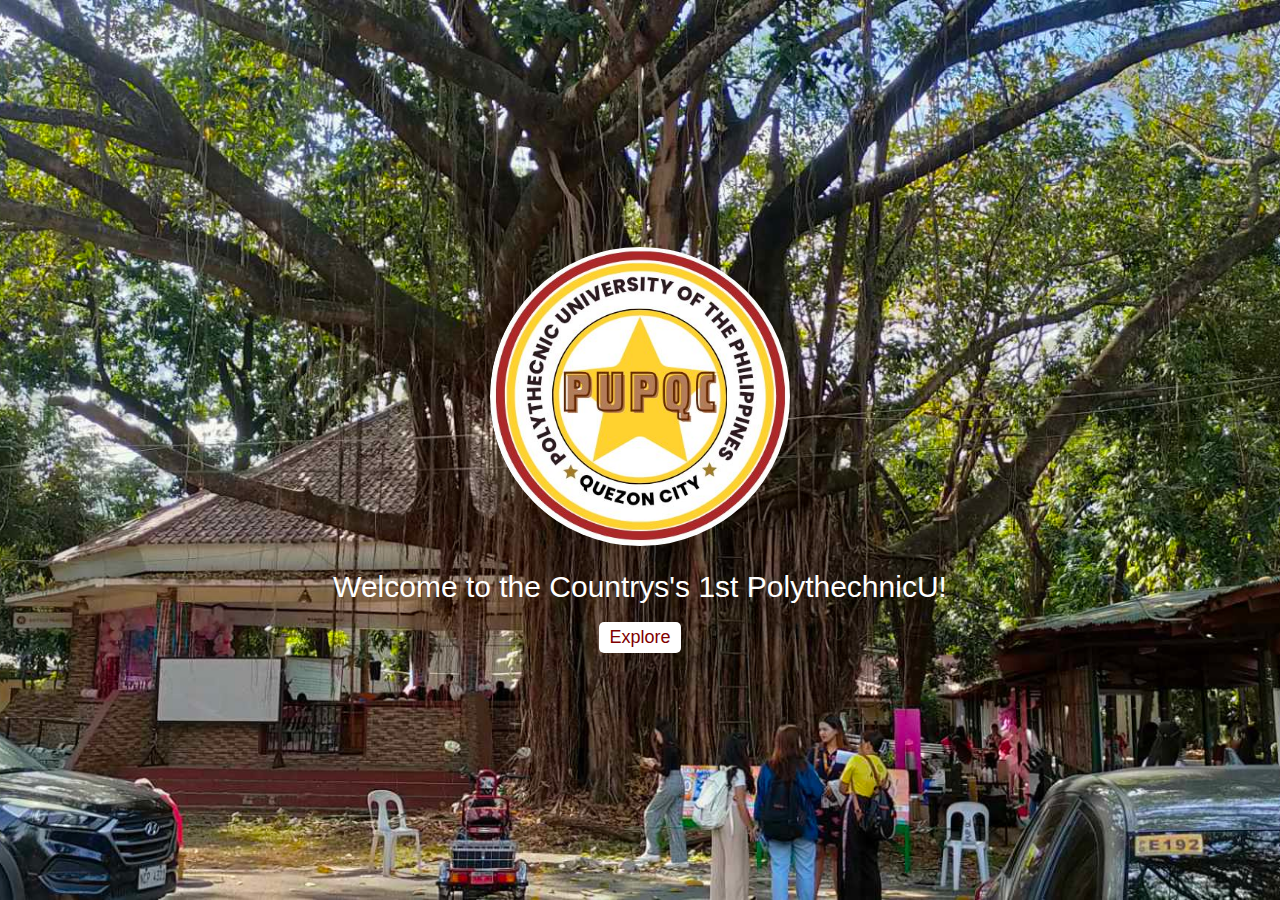
<file: index.html>
<!DOCTYPE html>
<html lang="en">
<head>
  <meta charset="UTF-8">
  <meta name="viewport" content="width=device-width, initial-scale=1.0">
  <title>Sintang Paaralan ng Kyusi</title>
  <style>
    body {
      margin: 0;
      padding: 0;
      font-family: 'POPPINS';
      background: url(chapel.jpg) no-repeat center center fixed;
      background-size: cover;
      height: 100vh;
      display: flex;
      flex-direction: column;
      align-items: center;
      justify-content: center;
      font-weight: 100;
    }

    .logo {
      max-width: 300px; /* Adjust the max-width as needed */
      margin-bottom: 20px;
    }

    .logo img {
      width: 100%;
      height: auto;
      border-radius: 50%;
    }

    .button {
      display: inline-block;
      padding: 5px 10px;
      font-size: 18px;
      text-align: center;
      text-decoration: none;
      background-color: white;
      color: maroon;
      border-radius: 5px;
      transition: background-color 0.3s;
    }
     
    .button { animation: pulse 3s infinite; }
@keyframes pulse {
    0%, 100% { transform: scale(1); }
    50% { transform: scale(1.2); }
}
    .button:hover {
      color: white;
      background-color: maroon;
    }

    .description {
      text-align: center;
      justify-content: center;
      color: white;
      padding: auto;
      font-size: 30px;
      max-width: 100%px;
      margin: 0 auto;
      border-radius: 8px;
    }

  body {
    font-family: 'Arial', sans-serif;
  }

  #sidebar {
    height: 100%;
    width: 250px;
    position: fixed;
    background-color: #333;
    padding-top: 50px;
    transition: 0.5s;
    overflow-x: hidden;
  }

  #sidebar a {
    padding: 10px;
    text-decoration: none;
    font-size: 18px;
    color: white;
    display: block;
  }
</style>
</head>

  <body>
  <div class="logo">
    <img src="pupqc.jpg" alt="Your Logo">
  </div>
  <p class="description"> Welcome to the Countrys's 1st PolythechnicU! </p>
  <br>
  <a href="home.html" class="button">Explore</a>

</body>
</html>
</file>
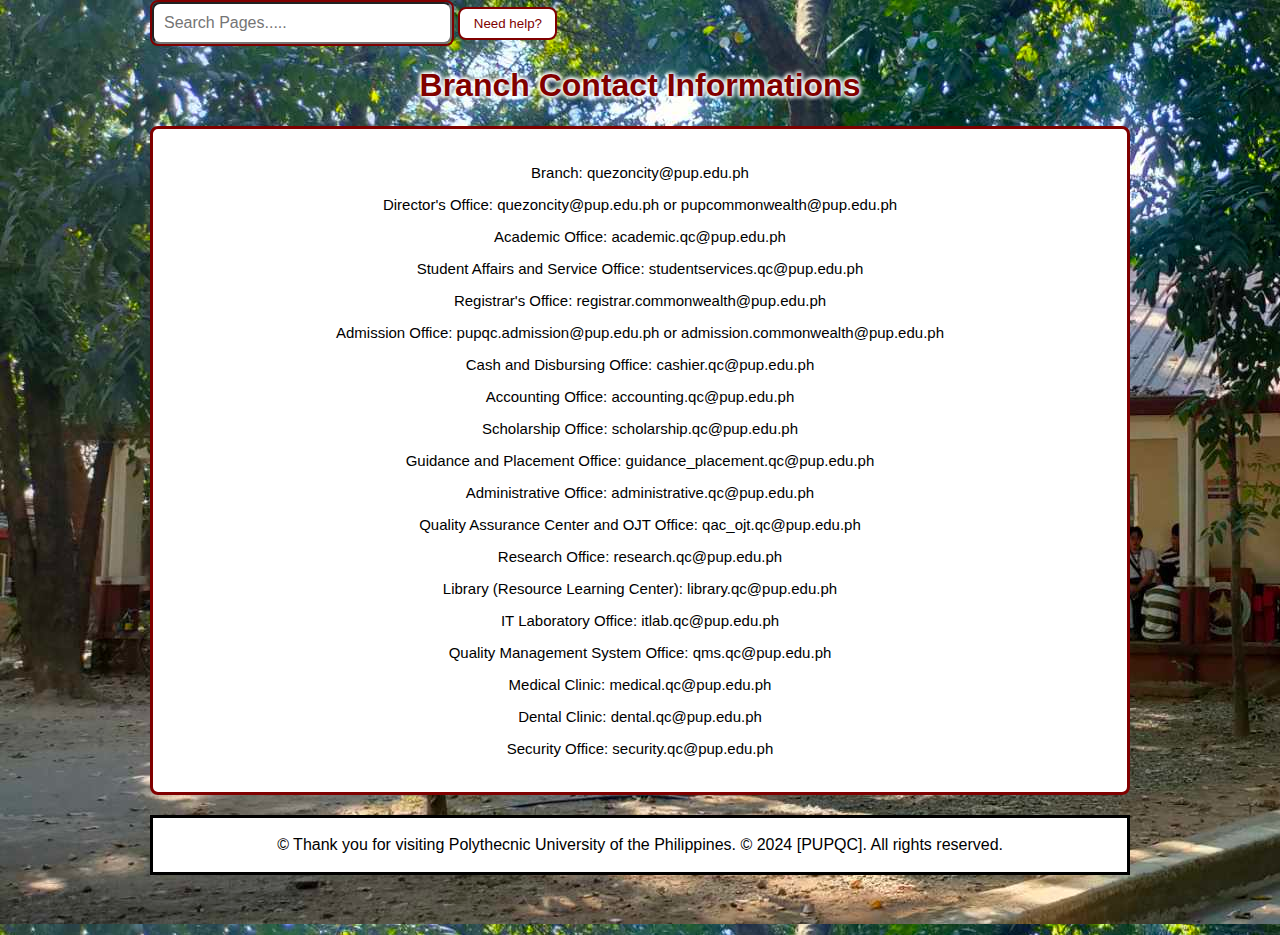
<file: branch.html>
<!DOCTYPE html>
<html lang="en">
<head>
    <meta charset="UTF-8">
    <meta name="viewport" content="width=device-width, initial-scale=1.0">
    <title>Branch Contacts</title>
    <style>
        body {
            font-family: Arial, sans-serif;
            margin: 0;
            background: url(bg2.jpg);
            background: cover;
            padding: 0px 150px 60px 150px;
        }

        header {
            margin: 0%;
            color: maroon;
            padding: 0px;
            text-align: center;
            text-shadow: 0 0 5px white,
            0 0 5px white,
            0 0 5px white,
            0 0 5px white;
        }

        .autocomplete {
  position: relative;
  display: inline-block;
  width: 300px;
  border: 2px solid maroon;
  border-radius: 8px;
  
}

.autocomplete input[type="text"] {
  width: calc(105.5% - 40px); 
  padding: 10px;
  border-radius: 8px;
  font-size: 16px;
  
}

.autocomplete i {
  position: absolute;
  top: 50%;
  transform: translateY(-50%);
  color: #aaa;
}

#autocompleteResults {
  color: maroon;
  position: absolute;
  top: 100%;
  left: 0;
  width: 100%;
  background-color: white;
  border-top: none;
  box-shadow: 0 4px 8px rgba(0, 0, 0, 0.1);
  z-index: 1;
}

.autocomplete-results div {
  padding: 10px;
  cursor: pointer;
  transition: background-color 0.3s ease;
  font-weight: 10px;
}

.autocomplete-results div:hover {
  color: white;
  background-color: maroon;
}

.autocomplete-results div:first-child {
  border-top: none;
}

        .description {
            text-align: center;
            font-size: 15px;
            border-radius: 8px;
            border: 3px solid maroon;
            padding: 20px 10px;
            background: white;
            max-width: 100%;
            margin: 20px auto;
        }

        h2 {
            color: maroon;
        }

        h3 {
            color:#909090;
        }

        button {
            background-color: white;
            color: maroon;
            padding: 0.5em 1em;
            border: none;
            border-radius: 8px;
            cursor: pointer;
            border: 2px solid maroon;
        }

        button:hover {
            background-color: maroon;
            color: white;
            border: 2px solid white;
        }

        footer {
        background-color: white;
        color: black;
        padding: 2px;
        text-align: center;
        position: static;
        bottom: 0;
        width: 99%;
        border: 3px solid black;
}
    </style>
</head>

<div class="autocomplete">
    <input type="text" id="searchInput" placeholder="Search Pages.....">
    <div id="autocompleteResults" class="autocomplete-results"></div>
  </div>      

<script>
const searchInput = document.getElementById('searchInput');
const autocompleteResults = document.getElementById('autocompleteResults');

const fixedResults = ['Home', 'Student Organizations', 'Goals', 'Facilities', 'Contacts', 'Help and Support', ]; // Fixed results

// Define mapping of results to corresponding pages
const pages = {
'Home': 'home.html',
'Student Organizations': 'students.html',
'Goals': 'goal.html',
'Facilities': 'facility.html',
'Contacts': 'contact.html',
'Help and Support': 'help.html'
};

searchInput.addEventListener('input', function() {
const searchQuery = this.value;
let results = [];

if (searchQuery) {
// Filter fixed results based on search query
results = fixedResults.filter(item =>
item.toLowerCase().includes(searchQuery.toLowerCase())
);

// If there are no fixed results matching the search query, clear the autocomplete results
if (results.length === 0) {
autocompleteResults.innerHTML = '<div>No results found! Try another word!</div>';
return;
}
} else {
results = fixedResults; // Display fixed results when no query
}

displayResults(results);
});

function displayResults(results) {
if (results.length > 0) {
const html = results.map(result => `<div>${result}</div>`).join('');
autocompleteResults.innerHTML = html;
} else {
autocompleteResults.innerHTML = '<div>No results found</div>';
}
}

autocompleteResults.addEventListener('click', function(event) {
if (event.target.tagName === 'DIV') {
const selectedResult = event.target.textContent;
searchInput.value = selectedResult;

// Check if the selected result has a corresponding page
if (pages[selectedResult]) {
// Redirect to the corresponding page
window.location.href = pages[selectedResult];
} else {
console.log("No page found for the selected result.");
}
}
});

</script>

<a href="help.html">
    <button type="button">Need help?</button>
  </a>
<body>

    <header>
        <h1>Branch Contact Informations</h1>
    </header>

    <main>

        <div class="description">
            <p>Branch: quezoncity@pup.edu.ph</p>
            <p>Director's Office: quezoncity@pup.edu.ph or pupcommonwealth@pup.edu.ph</p>
            <p>Academic Office: academic.qc@pup.edu.ph</p>
            <p>Student Affairs and Service Office: studentservices.qc@pup.edu.ph</p>
            <p>Registrar's Office: registrar.commonwealth@pup.edu.ph</p>
            <p>Admission Office: pupqc.admission@pup.edu.ph or admission.commonwealth@pup.edu.ph</p>
            <p>Cash and Disbursing Office: cashier.qc@pup.edu.ph</p>
            <p>Accounting Office: accounting.qc@pup.edu.ph</p>
            <p>Scholarship Office: scholarship.qc@pup.edu.ph</p>
            <p>Guidance and Placement Office: guidance_placement.qc@pup.edu.ph</p>
            <p>Administrative Office: administrative.qc@pup.edu.ph</p>
            <p>Quality Assurance Center and OJT Office: qac_ojt.qc@pup.edu.ph</p>
            <p>Research Office: research.qc@pup.edu.ph</p>
            <p>Library (Resource Learning Center): library.qc@pup.edu.ph</p>
            <p>IT Laboratory Office: itlab.qc@pup.edu.ph</p>
            <p>Quality Management System Office: qms.qc@pup.edu.ph</p>
            <p>Medical Clinic: medical.qc@pup.edu.ph</p>
            <p>Dental Clinic: dental.qc@pup.edu.ph</p>
            <p>Security Office: security.qc@pup.edu.ph</p>
        </div>
    </main>

    <footer>
        <p>&copy; Thank you for visiting Polythecnic University of the Philippines. &copy; 2024 [PUPQC]. All rights reserved.</p></center>
    </footer>

</body>
</html>
</file>
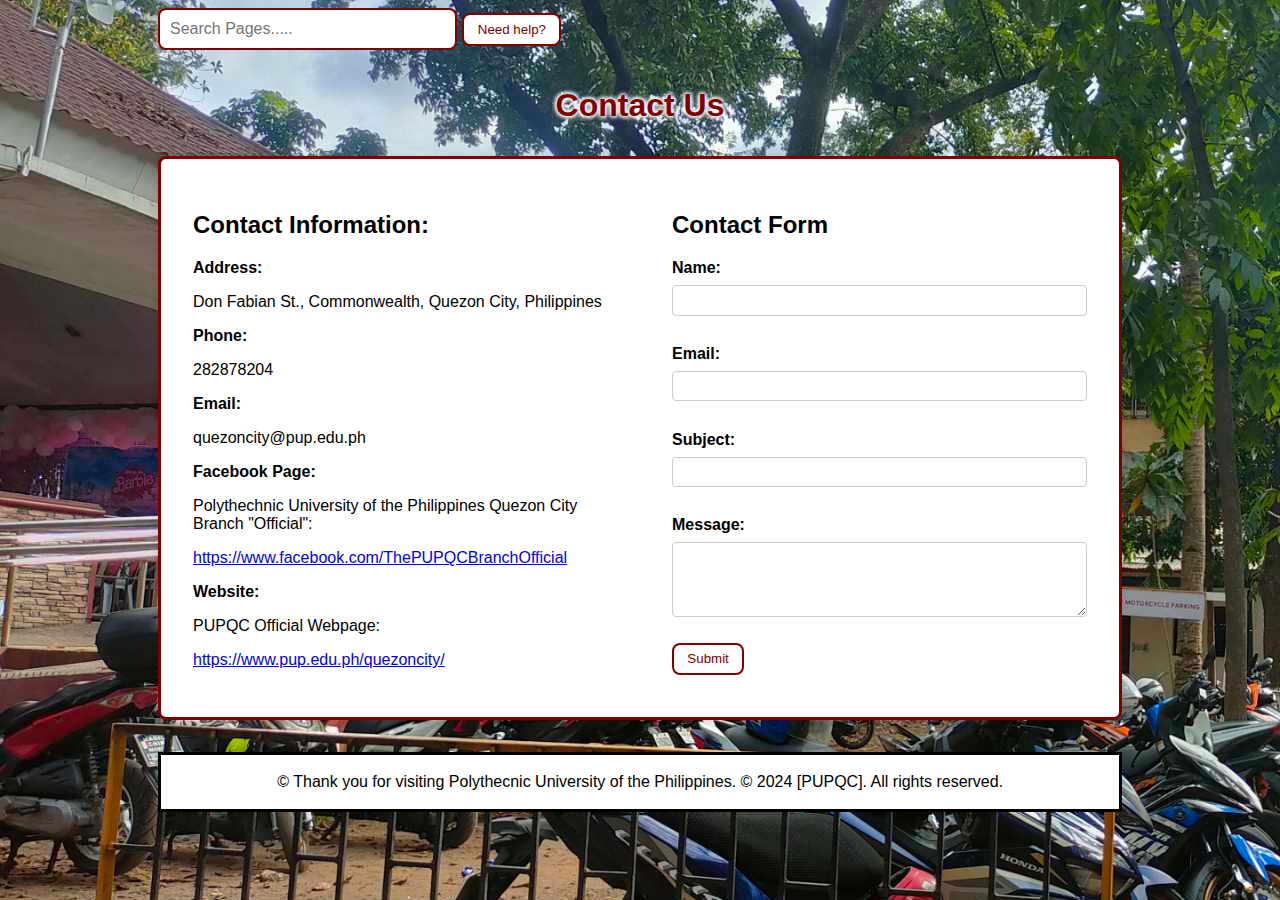
<file: contact.html>
<!DOCTYPE html>
<html lang="en">
<head>
    <meta charset="UTF-8">
    <meta name="viewport" content="width=device-width, initial-scale=1.0">
    <style>
        body {
            font-family: Arial, sans-serif;
            background: url(bg3.jpg);
            background: cover;
            padding: 0px 150px 60px 150px;
        }

        header {
            margin: 0%;
            color: maroon;
            padding: 0px;
            text-align: center;
            text-shadow: 0 0 5px white,
            0 0 5px white,
            0 0 5px white,
            0 0 5px white;
        }

        .autocomplete {
  position: relative;
  display: inline-block;
  width: 300px;
  border-radius: 8px;
  
}

.autocomplete input[type="text"] {
  width: calc(113% - 40px); 
  padding: 10px;
  border-radius: 8px;
  font-size: 16px;
  border: 2px solid maroon;
}

.autocomplete i {
  position: absolute;
  top: 50;
  transform: translateY(-5%);
  color: #aaa;
}

#autocompleteResults {
  color: maroon;
  position: absolute;
  top: 100%;
  left: 0;
  width: 100%;
  background-color: white;
  border-top: none;
  box-shadow: 0 4px 8px rgba(0, 0, 0, 0.1);
  z-index: 1;
}

.autocomplete-results div {
  padding: 10px;
  cursor: pointer;
  transition: background-color 0.3s ease;
  font-weight: 10px;
}

.autocomplete-results div:hover {
  color: white;
  background-color: maroon;
}

.autocomplete-results div:first-child {
  border-top: none;
}

        .helpbutton {
            background-color: #333;
            color: #fff;
            padding: 10px;
            cursor: pointer;
        }

        section {
            display: flex;
            justify-content: space-between;
            max-width: 1200px;
            margin: 2em auto;
            background-color: #fff;
            box-shadow: 0 0 10px rgba(0, 0, 0, 0.1);
            border-radius: 8px;
            overflow: hidden;
            border: 3px solid maroon;;
        }

        .contact-info,
        .contact-form {
            flex: 1;
            padding: 2em;
        }

        h2 {
            color: black;
        }

        .info-item {
            margin-bottom: 1em;
        }

        label {
            display: block;
            margin: 1em 0 0.5em;
            font-weight: bold;
        }

        input, textarea {
            width: 100%;
            padding: 0.5em;
            margin-bottom: 1em;
            box-sizing: border-box;
            border: 1px solid #ccc;
            border-radius: 4px;
        }

        .error-message {
            color: red;
            margin-top: 0.5em;
        }

        button {
            background-color: white;
            color: maroon;
            padding: 0.5em 1em;
            border: none;
            border-radius: 8px;
            cursor: pointer;
            border: 2px solid maroon;
        }

        button:hover {
            background-color: maroon;
            color: white;
            border: 2px solid white;
        }
        

        footer {
        background-color: white;
        color: black;
        padding: 2px;
        text-align: center;
        position: static;
        bottom: 0;
        width: 99%;
        border: 3px solid black;
    }
    </style>
    <title>Contacts</title>

    <div class="autocomplete">
        <input type="text" id="searchInput" placeholder="Search Pages.....">
        <div id="autocompleteResults" class="autocomplete-results"></div>
      </div>      

<script>
const searchInput = document.getElementById('searchInput');
const autocompleteResults = document.getElementById('autocompleteResults');

const fixedResults = ['Home', 'Student Organizations', 'Goals', 'Facilities', 'Contacts', 'Help and Support', ]; // Fixed results

// Define mapping of results to corresponding pages
const pages = {
'Home': 'home.html',
'Student Organizations': 'students.html',
'Goals': 'goal.html',
'Facilities': 'facility.html',
'Contacts': 'contact.html',
'Help and Support': 'help.html'
};

searchInput.addEventListener('input', function() {
const searchQuery = this.value;
let results = [];

if (searchQuery) {
  // Filter fixed results based on search query
  results = fixedResults.filter(item =>
    item.toLowerCase().includes(searchQuery.toLowerCase())
  );

  // If there are no fixed results matching the search query, clear the autocomplete results
  if (results.length === 0) {
    autocompleteResults.innerHTML = '<div>No results found! Try another word!</div>';
    return;
  }
} else {
  results = fixedResults; // Display fixed results when no query
}

displayResults(results);
});

function displayResults(results) {
if (results.length > 0) {
  const html = results.map(result => `<div>${result}</div>`).join('');
  autocompleteResults.innerHTML = html;
} else {
  autocompleteResults.innerHTML = '<div>No results found</div>';
}
}

autocompleteResults.addEventListener('click', function(event) {
if (event.target.tagName === 'DIV') {
  const selectedResult = event.target.textContent;
  searchInput.value = selectedResult;
  
  // Check if the selected result has a corresponding page
  if (pages[selectedResult]) {
    // Redirect to the corresponding page
    window.location.href = pages[selectedResult];
  } else {
    console.log("No page found for the selected result.");
  }
}
});

</script>

    <a href="help.html">
        <button type="helpbutton">Need help?</button>
      </a>
</head>
<body>
    <header>
        <h1>Contact Us</h1>
    </header>

    <section>
        <div class="contact-info">
            <h2>Contact Information:</h2>
            <div class="info-item">
                <strong>Address:</strong>
                <p>Don Fabian St., Commonwealth, Quezon City, Philippines</p>
            </div>
            <div class="info-item">
                <strong>Phone:</strong>
                <p>282878204</p>
            </div>
            <div class="info-item">
                <strong>Email:</strong>
                <p>quezoncity@pup.edu.ph</p>
            </div>
            <div class="info-item">
                <strong>Facebook Page:</strong>
                <p>Polythechnic University of the Philippines Quezon City Branch "Official":</p><a href="https://web.facebook.com/ThePUPQCCampusOfficial">https://www.facebook.com/ThePUPQCBranchOfficial</a>
            </div>
            <div class="info-item">
                <strong>Website:</strong>
                <p>PUPQC Official Webpage:</p><a href="https://www.pup.edu.ph/quezoncity/">https://www.pup.edu.ph/quezoncity/</a>
            </div>
        </div>

        <div class="contact-form">
            <h2>Contact Form</h2>
            <form id="contactForm" onsubmit="event.preventDefault(); submitForm()">
                <label for="name">Name:</label>
                <input type="text" id="name" name="name" required>

                <label for="email">Email:</label>
                <input type="email" id="email" name="email" required>

                <label for="subject">Subject:</label>
                <input type="text" id="subject" name="subject" required>

                <label for="message">Message:</label>
                <textarea id="message" name="message" rows="4" required></textarea>
                <div id="errorMessage" class="error-message"></div>

                <button type="submit">Submit</button>
            </form>
    </section>

    <footer>
        <p>&copy; Thank you for visiting Polythecnic University of the Philippines. &copy; 2024 [PUPQC]. All rights reserved.</p>
    </footer>

    <script>
        function submitForm() {
            // Advanced form validation
            var name = document.getElementById('name').value;
            var email = document.getElementById('email').value;
            var message = document.getElementById('message').value;

            var errorMessage = document.getElementById('errorMessage');
            errorMessage.textContent = '';

            if (name.trim() === '' || email.trim() === '' || message.trim() === '') {
                errorMessage.textContent = 'All fields are required';
                return;
            }

            if (!isValidEmail(email)) {
                errorMessage.textContent = 'Invalid email address';
                return;
            }

            // Simulate AJAX form submission
            sendFormData();
        }

        function isValidEmail(email) {
            // Add a more robust email validation logic if needed
            var emailRegex = /\S+@\S+\.\S+/;
            return emailRegex.test(email);
        }

        function sendFormData() {
            // Simulate AJAX request
            setTimeout(function () {
                alert('Form submitted successfully!');
            }, 500);
        }
    </script>
</html>
</file>
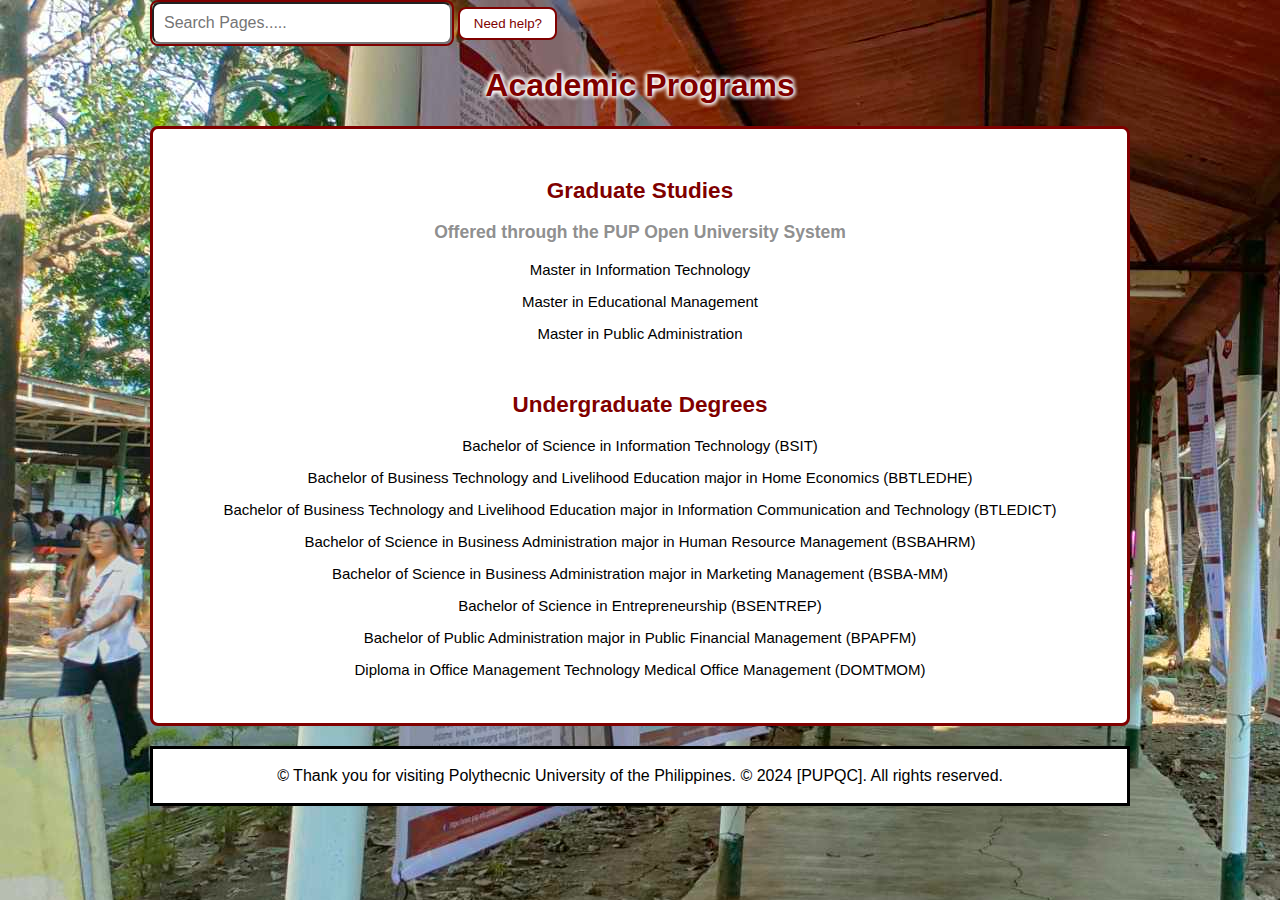
<file: course.html>
<!DOCTYPE html>
<html lang="en">
<head>
    <meta charset="UTF-8">
    <meta name="viewport" content="width=device-width, initial-scale=1.0">
    <title>Academic Programs Offered</title>
    <style>
        body {
            font-family: Arial, sans-serif;
            margin: 0;
            background: url(bg1.jpg);
            background: cover;
            padding: 0px 150px 60px 150px;
        }

        header {
            margin: 0%;
            color: maroon;
            padding: 0px;
            text-align: center;
            text-shadow: 0 0 5px white,
            0 0 5px white,
            0 0 5px white,
            0 0 5px white;
        }

        .autocomplete {
  position: relative;
  display: inline-block;
  width: 300px;
  border: 2px solid maroon;
  border-radius: 8px;
  
}

.autocomplete input[type="text"] {
  width: calc(105.5% - 40px); 
  padding: 10px;
  border-radius: 8px;
  font-size: 16px;
  
}

.autocomplete i {
  position: absolute;
  top: 50%;
  transform: translateY(-50%);
  color: #aaa;
}

#autocompleteResults {
  color: maroon;
  position: absolute;
  top: 100%;
  left: 0;
  width: 100%;
  background-color: white;
  border-top: none;
  box-shadow: 0 4px 8px rgba(0, 0, 0, 0.1);
  z-index: 1;
}

.autocomplete-results div {
  padding: 10px;
  cursor: pointer;
  transition: background-color 0.3s ease;
  font-weight: 10px;
}

.autocomplete-results div:hover {
  color: white;
  background-color: maroon;
}

.autocomplete-results div:first-child {
  border-top: none;
}

        .description {
            text-align: center;
            font-size: 15px;
            border-radius: 8px;
            border: 3px solid maroon;
            padding: 30px 0px;
            background: white;
            max-width: 100%;
            margin: 20px auto;
        }

        h2 {
            color: maroon;
        }

        h3 {
            color:#909090;
        }

        button {
            background-color: white;
            color: maroon;
            padding: 0.5em 1em;
            border: none;
            border-radius: 8px;
            cursor: pointer;
            border: 2px solid maroon;
        }

        button:hover {
            background-color: maroon;
            color: white;
            border: 2px solid white;
        }

        footer {
        background-color: white;
        color: black;
        padding: 2px;
        text-align: center;
        position: static;
        bottom: 0;
        width: 99%;
        border: 3px solid black;
}
    </style>
</head>

<div class="autocomplete">
    <input type="text" id="searchInput" placeholder="Search Pages.....">
    <div id="autocompleteResults" class="autocomplete-results"></div>
  </div>      

<script>
const searchInput = document.getElementById('searchInput');
const autocompleteResults = document.getElementById('autocompleteResults');

const fixedResults = ['Home', 'Student Organizations', 'Goals', 'Facilities', 'Contacts', 'Help and Support', ]; // Fixed results

// Define mapping of results to corresponding pages
const pages = {
'Home': 'home.html',
'Student Organizations': 'students.html',
'Goals': 'goal.html',
'Facilities': 'facility.html',
'Contacts': 'contact.html',
'Help and Support': 'help.html'
};

searchInput.addEventListener('input', function() {
const searchQuery = this.value;
let results = [];

if (searchQuery) {
// Filter fixed results based on search query
results = fixedResults.filter(item =>
item.toLowerCase().includes(searchQuery.toLowerCase())
);

// If there are no fixed results matching the search query, clear the autocomplete results
if (results.length === 0) {
autocompleteResults.innerHTML = '<div>No results found! Try another word!</div>';
return;
}
} else {
results = fixedResults; // Display fixed results when no query
}

displayResults(results);
});

function displayResults(results) {
if (results.length > 0) {
const html = results.map(result => `<div>${result}</div>`).join('');
autocompleteResults.innerHTML = html;
} else {
autocompleteResults.innerHTML = '<div>No results found</div>';
}
}

autocompleteResults.addEventListener('click', function(event) {
if (event.target.tagName === 'DIV') {
const selectedResult = event.target.textContent;
searchInput.value = selectedResult;

// Check if the selected result has a corresponding page
if (pages[selectedResult]) {
// Redirect to the corresponding page
window.location.href = pages[selectedResult];
} else {
console.log("No page found for the selected result.");
}
}
});

</script>

<a href="help.html">
    <button type="button">Need help?</button>
  </a>
<body>

    <header>
        <h1>Academic Programs</h1>
    </header>

    <main>

        <div class="description">
            <h2>Graduate Studies</h2>
            <h3>Offered through the PUP Open University System</h3>
            <p>Master in Information Technology</p>
            <p>Master in Educational Management</p>
            <p>Master in Public Administration</p>
            <br>
            <h2>Undergraduate Degrees</h2>
            <p>Bachelor of Science in Information Technology (BSIT)</p>
            <p>Bachelor of Business Technology and Livelihood Education major in Home Economics (BBTLEDHE)</p>
            <p>Bachelor of Business Technology and Livelihood Education major in Information Communication and Technology (BTLEDICT)</p>
            <p>Bachelor of Science in Business Administration major in Human Resource Management (BSBAHRM)</p>
            <p>Bachelor of Science in Business Administration major in Marketing Management (BSBA-MM)</p>
            <p>Bachelor of Science in Entrepreneurship (BSENTREP)</p>
            <p>Bachelor of Public Administration major in Public Financial Management (BPAPFM)</p>
            <p>Diploma in Office Management Technology Medical Office Management (DOMTMOM)</p>
        </div>
    </main>

    <footer>
        <p>&copy; Thank you for visiting Polythecnic University of the Philippines. &copy; 2024 [PUPQC]. All rights reserved.</p></center>
    </footer>

</body>
</html>
</file>
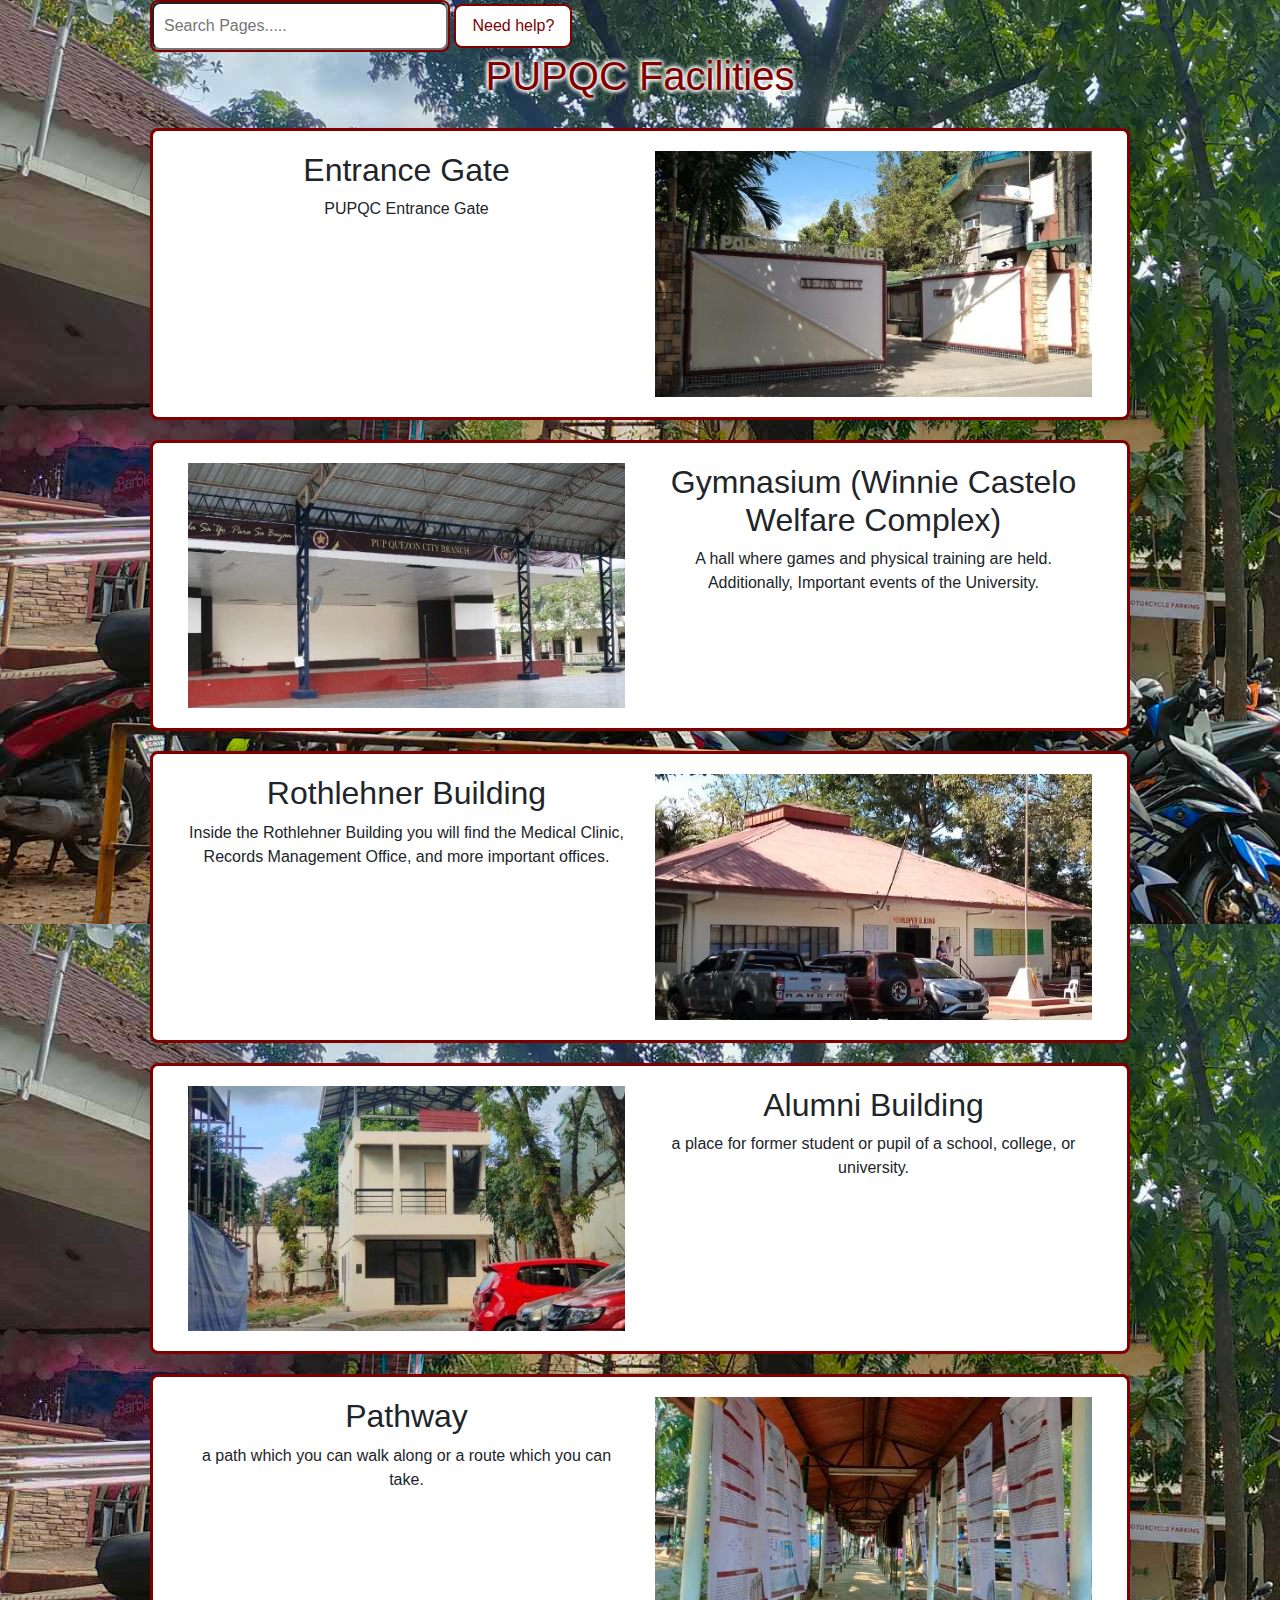
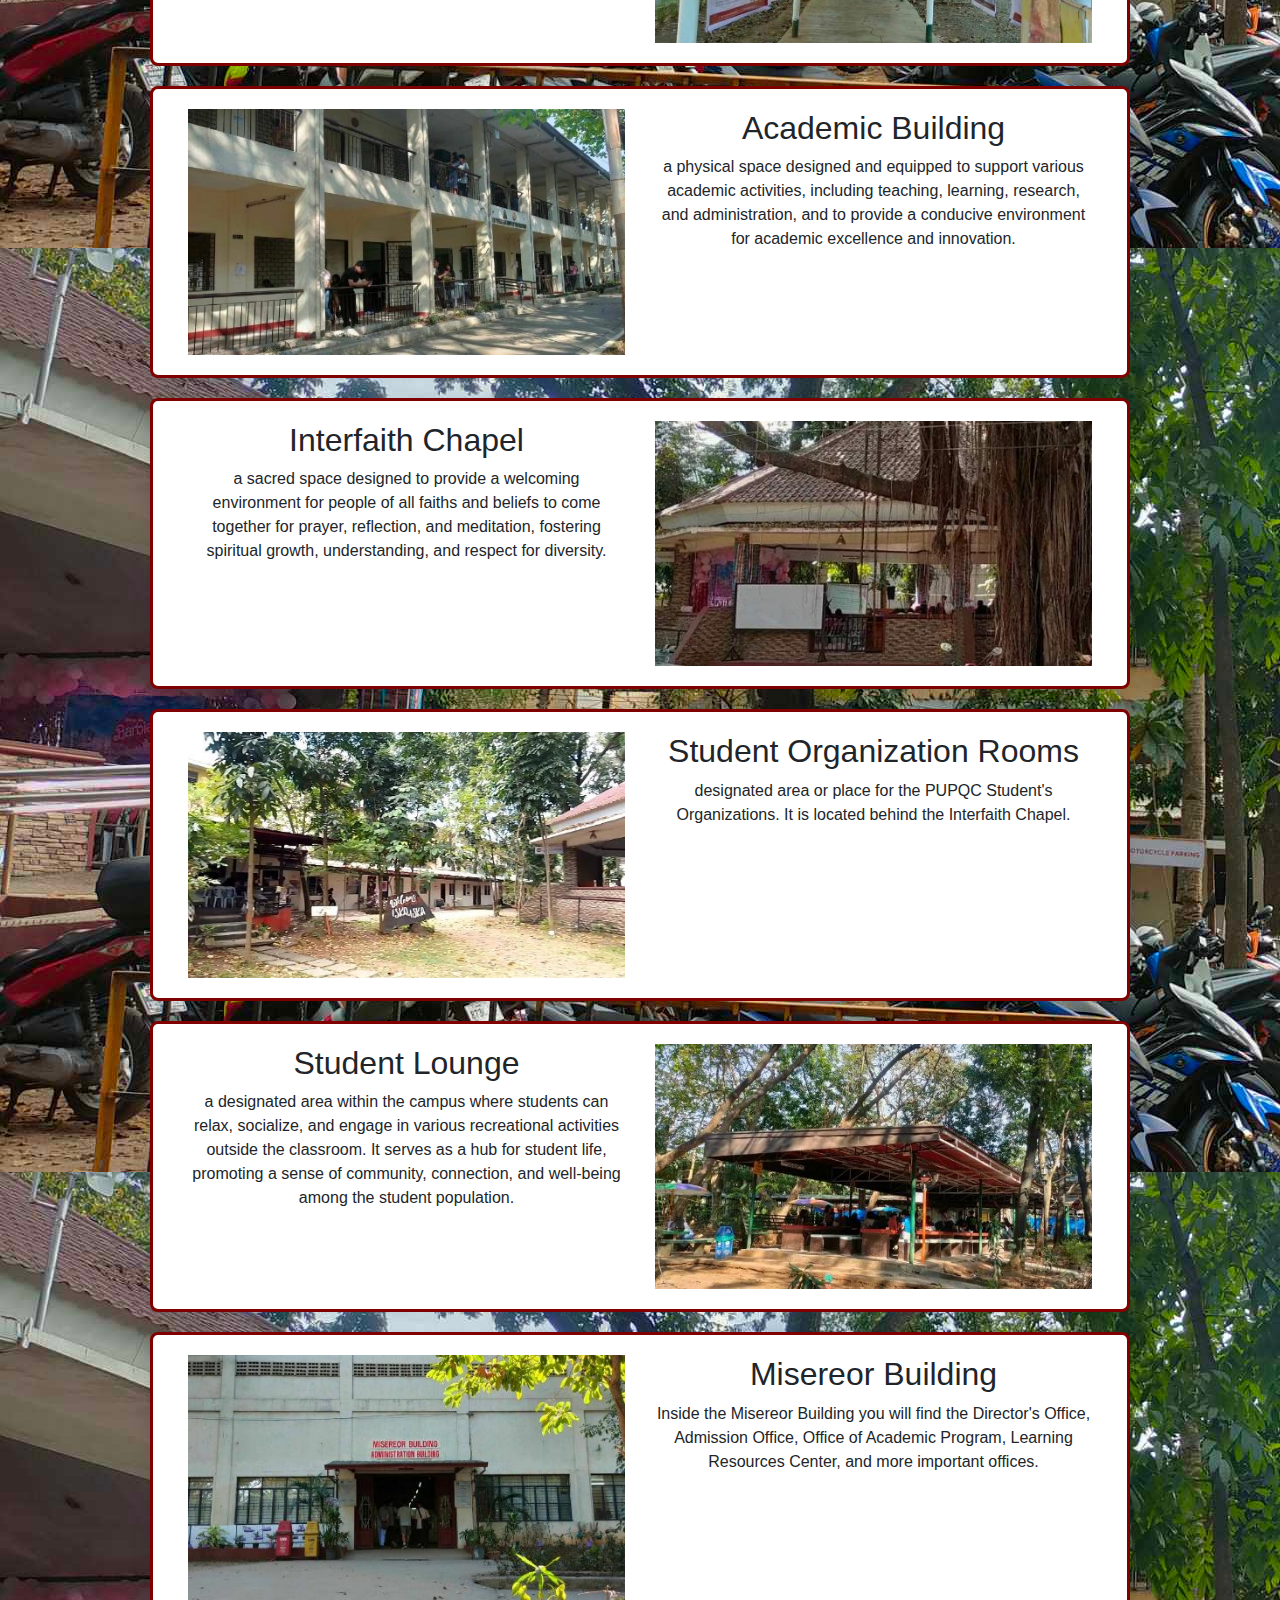
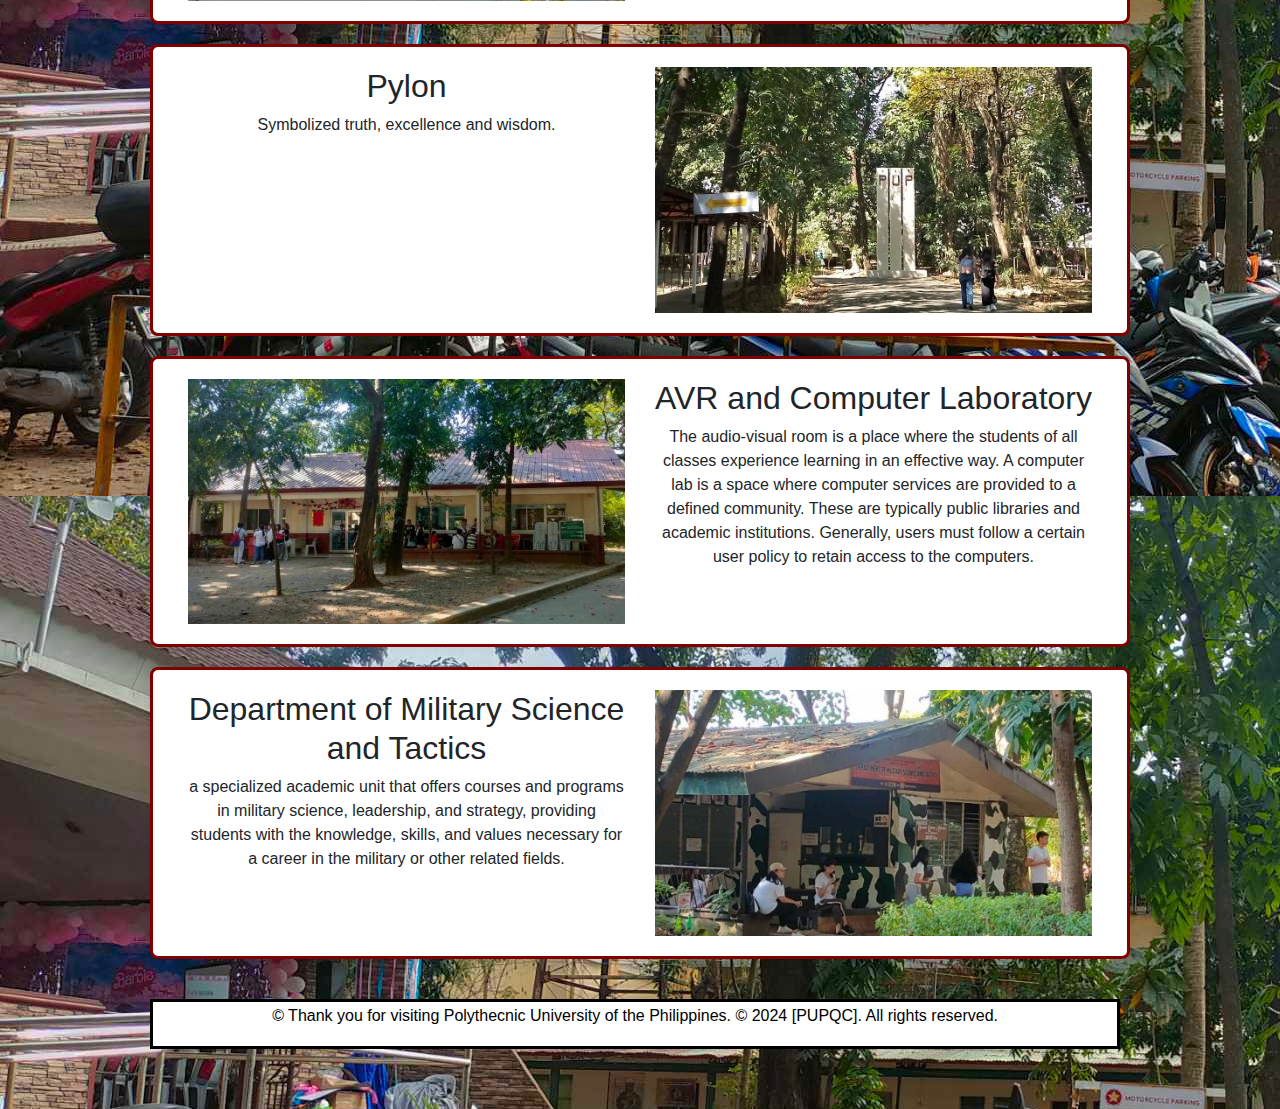
<file: facility.html>
<!DOCTYPE html>
<html lang="en">
<head>
    <meta charset="UTF-8">
    <meta name="viewport" content="width=device-width, initial-scale=1.0">
    <title>Facilities</title>
    <link rel="stylesheet" href="https://stackpath.bootstrapcdn.com/bootstrap/4.5.2/css/bootstrap.min.css">
    <style>
        body {
            font-family: 'Segoe UI', Tahoma, Geneva, Verdana, sans-serif;
            margin: 0;
            background: url(bg3.jpg);
            background: cover;
            padding: 0px 150px 60px 150px;
        }

        header {
            margin: 0%;
            color: maroon;
            padding: 0px;
            text-align: center;
            text-shadow: 0 0 5px white,
            0 0 5px white,
            0 0 5px white,
            0 0 5px white;
        }

        .autocomplete {
  position: relative;
  display: inline-block;
  width: 300px;
  border: 2px solid maroon;
  border-radius: 8px;
  
}

.autocomplete input[type="text"] {
  width: calc(113.5% - 40px); 
  padding: 10px;
  border-radius: 8px;
  font-size: 16px;
  
}

.autocomplete i {
  position: absolute;
  top: 50%;
  transform: translateY(-50%);
  color: #aaa;
}

#autocompleteResults {
  color: maroon;
  position: absolute;
  top: 100%;
  left: 0;
  width: 100%;
  background-color: white;
  border-top: none;
  box-shadow: 0 4px 8px rgba(0, 0, 0, 0.1);
  z-index: 1;
}

.autocomplete-results div {
  padding: 10px;
  cursor: pointer;
  transition: background-color 0.3s ease;
  font-weight: 10px;
}

.autocomplete-results div:hover {
  color: white;
  background-color: maroon;
}

.autocomplete-results div:first-child {
  border-top: none;
}

        main {
            padding: 20px;
        }

        section {
            text-align: center;
            background-color: #ffffff;
            padding: 20px;
            text-align: center;
            margin-bottom: 20px;
            border-radius: 8px;
            box-shadow: 0 0 20px rgba(0, 0, 0, 0.1);
            border: 3px solid maroon;
        }

        button {
            background-color: white;
            color: maroon;
            padding: 0.5em 1em;
            border: none;
            border-radius: 8px;
            cursor: pointer;
            border: 2px solid maroon;
        }

        button:hover {
            background-color: maroon;
            color: white;
            border: 2px solid white;
        }

        footer {
        background-color: white;
        color: black;
        padding: 2px;
        text-align: center;
        position: static;
        bottom: 0;
        width: 99%;
        border: 3px solid black;
    }
    </style>
</head>

<div class="autocomplete">
    <input type="text" id="searchInput" placeholder="Search Pages.....">
    <div id="autocompleteResults" class="autocomplete-results"></div>
  </div>      

<script>
const searchInput = document.getElementById('searchInput');
const autocompleteResults = document.getElementById('autocompleteResults');

const fixedResults = ['Home', 'Student Organizations', 'Goals', 'Facilities', 'Contacts', 'Help and Support', ]; // Fixed results

// Define mapping of results to corresponding pages
const pages = {
'Home': 'home.html',
'Student Organizations': 'students.html',
'Goals': 'goal.html',
'Facilities': 'facility.html',
'Contacts': 'contact.html',
'Help and Support': 'help.html'
};

searchInput.addEventListener('input', function() {
const searchQuery = this.value;
let results = [];

if (searchQuery) {
// Filter fixed results based on search query
results = fixedResults.filter(item =>
item.toLowerCase().includes(searchQuery.toLowerCase())
);

// If there are no fixed results matching the search query, clear the autocomplete results
if (results.length === 0) {
autocompleteResults.innerHTML = '<div>No results found! Try another word!</div>';
return;
}
} else {
results = fixedResults; // Display fixed results when no query
}

displayResults(results);
});

function displayResults(results) {
if (results.length > 0) {
const html = results.map(result => `<div>${result}</div>`).join('');
autocompleteResults.innerHTML = html;
} else {
autocompleteResults.innerHTML = '<div>No results found</div>';
}
}

autocompleteResults.addEventListener('click', function(event) {
if (event.target.tagName === 'DIV') {
const selectedResult = event.target.textContent;
searchInput.value = selectedResult;

// Check if the selected result has a corresponding page
if (pages[selectedResult]) {
// Redirect to the corresponding page
window.location.href = pages[selectedResult];
} else {
console.log("No page found for the selected result.");
}
}
});

</script>

<a href="help.html">
    <button type="helpbutton">Need help?</button>
  </a>
<body>

    <header>
        <h1>PUPQC Facilities</h1>
    </header>

    <main class="container">

        <section class="row">
            <div class="col-md-6">
                <h2>Entrance Gate</h2>
                <p>PUPQC Entrance Gate</p>
            </div>
            <div class="col-md-6">
                <img src="pupgate.jpg" alt="Facility 1 Image" class="img-fluid">
            </div>
        </section>

        <section class="row">
            <div class="col-md-6 order-md-2">
                <h2>Gymnasium (Winnie Castelo Welfare Complex)
                </h2>
                <p>A hall where games and physical training are held. Additionally, Important events of the University.</p>
            </div>
            <div class="col-md-6 order-md-1">
                <img src="gymnasium.jpg" alt="Facility 2 Image" class="img-fluid">
            </div>
        </section>

        <section class="row">
            <div class="col-md-6">
                <h2>Rothlehner Building</h2>
                <p>Inside the Rothlehner Building you will find the Medical Clinic, Records Management Office, and more important offices.</p>
            </div>
            <div class="col-md-6">
                <img src="rothlehner.jpg" alt="Facility 1 Image" class="img-fluid">
            </div>
        </section>

        <section class="row">
            <div class="col-md-6 order-md-2">
                <h2>Alumni Building</h2>
                <p> a place for former student or pupil of a school, college, or university.</p>
            </div>
            <div class="col-md-6 order-md-1">
                <img src="alumni.jpg" alt="Facility 2 Image" class="img-fluid">
            </div>
        </section>

        <section class="row">
            <div class="col-md-6">
                <h2>Pathway</h2>
                <p>a path which you can walk along or a route which you can take.</p>
            </div>
            <div class="col-md-6">
                <img src="pathway.jpg" alt="Facility 1 Image" class="img-fluid">
            </div>
        </section>

        <section class="row">
            <div class="col-md-6 order-md-2">
                <h2>Academic Building</h2>
                <p>a physical space designed and equipped to support various academic activities, including teaching, learning, research, and administration, and to provide a conducive environment for academic excellence and innovation.</p>
            </div>
            <div class="col-md-6 order-md-1">
                <img src="acadbuil.jpg" alt="Facility 2 Image" class="img-fluid">
            </div>
        </section>

        <section class="row">
            <div class="col-md-6">
                <h2>Interfaith Chapel</h2>
                <p>a sacred space designed to provide a welcoming environment for people of all faiths and beliefs to come together for prayer, reflection, and meditation, fostering spiritual growth, understanding, and respect for diversity.</p>
            </div>
            <div class="col-md-6">
                <img src="faithchap.jpg" alt="Facility 1 Image" class="img-fluid">
            </div>
        </section>

        <section class="row">
            <div class="col-md-6 order-md-2">
                <h2>Student Organization Rooms</h2>
                <p>designated area or place for the PUPQC Student's Organizations. It is located behind the Interfaith Chapel.</p>
            </div>
            <div class="col-md-6 order-md-1">
                <img src="sto.jpg" alt="Facility 2 Image" class="img-fluid">
            </div>
        </section>

        <section class="row">
            <div class="col-md-6">
                <h2>Student Lounge</h2>
                <p> a designated area within the campus where students can relax, socialize, and engage in various recreational activities outside the classroom. It serves as a hub for student life, promoting a sense of community, connection, and well-being among the student population.</p>
            </div>
            <div class="col-md-6">
                <img src="studentlounge.jpg" alt="Facility 1 Image" class="img-fluid">
            </div>
        </section>

        <section class="row">
            <div class="col-md-6 order-md-2">
                <h2>Misereor Building</h2>
                <p>Inside the Misereor Building you will find the Director's Office, Admission Office, Office of Academic Program, Learning Resources Center, and more important offices.</p>
            </div>
            <div class="col-md-6 order-md-1">
                <img src="misereor.jpg" alt="Facility 2 Image" class="img-fluid">
            </div>
        </section>

        <section class="row">
            <div class="col-md-6">
                <h2>Pylon</h2>
                <p>Symbolized truth, excellence and wisdom.</p>
            </div>
            <div class="col-md-6 order-md-1">
                <img src="pylongoals.jpg" alt="Facility 4 Image" class="img-fluid">
            </div>
        </section>

        <section class="row">
            <div class="col-md-6 order-md-2">
                <h2>AVR and Computer Laboratory</h2>
                <p>The audio-visual room is a place where the students of all classes experience learning in an effective way. A computer lab is a space where computer services are provided to a defined community. These are typically public libraries and academic institutions. Generally, users must follow a certain user policy to retain access to the computers.</p>
            </div>
            <div class="col-md-6 order-md-1">
                <img src="avr.jpg" alt="Facility 2 Image" class="img-fluid">
            </div>
        </section>

        <section class="row">
            <div class="col-md-6">
                <h2>Department of Military Science and Tactics</h2>
                <p>a specialized academic unit that offers courses and programs in military science, leadership, and strategy, providing students with the knowledge, skills, and values necessary for a career in the military or other related fields.</p>
                </div>
            <div class="col-md-6 order-md-1">
                <img src="rotc.jpg" alt="Facility 4 Image" class="img-fluid">
            </div>
        </section>

    </main>

    <footer>
        <p>&copy; Thank you for visiting Polythecnic University of the Philippines. &copy; 2024 [PUPQC]. All rights reserved.</p>
    </footer>

    <script src="https://code.jquery.com/jquery-3.5.1.slim.min.js"></script>
    <script src="https://cdn.jsdelivr.net/npm/@popperjs/core@2.11.6/dist/umd/popper.min.js"></script>
    <script src="https://stackpath.bootstrapcdn.com/bootstrap/4.5.2/js/bootstrap.min.js"></script>

</body>
</html>
</file>
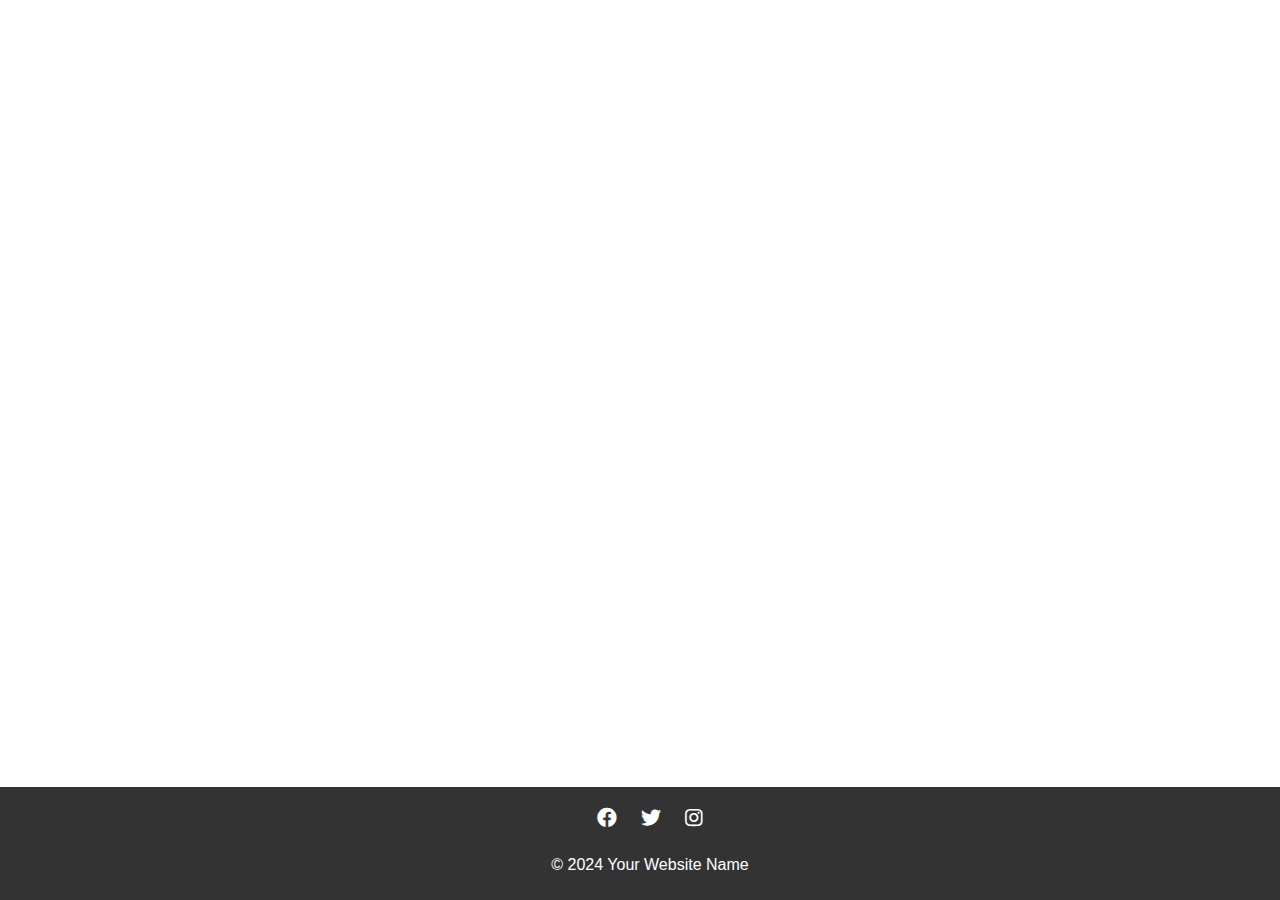
<file: footer.html>
<!DOCTYPE html>
<html lang="en">
<head>
  <meta charset="UTF-8">
  <meta name="viewport" content="width=device-width, initial-scale=1.0">
  <link rel="stylesheet" href="https://cdnjs.cloudflare.com/ajax/libs/font-awesome/5.15.1/css/all.min.css">
  <style>
    body {
      margin: 0;
      padding: 0;
      font-family: 'Arial', sans-serif;
    }

    footer {
      background-color: #333;
      color: #fff;
      padding: 10px;
      text-align: center;
      position: fixed;
      bottom: 0;
      width: 100%;
    }

    .social-icons {
      list-style: none;
      padding: 0;
      margin: 0;
    }

    .social-icons li {
      display: inline-block;
      margin: 10px;
    }

    .social-icons a {
      color: #fff;
      text-decoration: none;
      font-size: 20px;
      transition: color 0.3s ease;
    }

    .social-icons a:hover {
      color: #55acee; /* Change to the color of your choice */
    }
  </style>
</head>
<body>

  <!-- Your page content here -->

  <footer>
    <ul class="social-icons">
      <li><a href="#" target="_blank"><i class="fab fa-facebook"></i></a></li>
      <li><a href="#" target="_blank"><i class="fab fa-twitter"></i></a></li>
      <li><a href="#" target="_blank"><i class="fab fa-instagram"></i></a></li>
      <!-- Add more social icons as needed -->
    </ul>
    <p>&copy; 2024 Your Website Name</p>
  </footer>

</body>
</html>
</file>
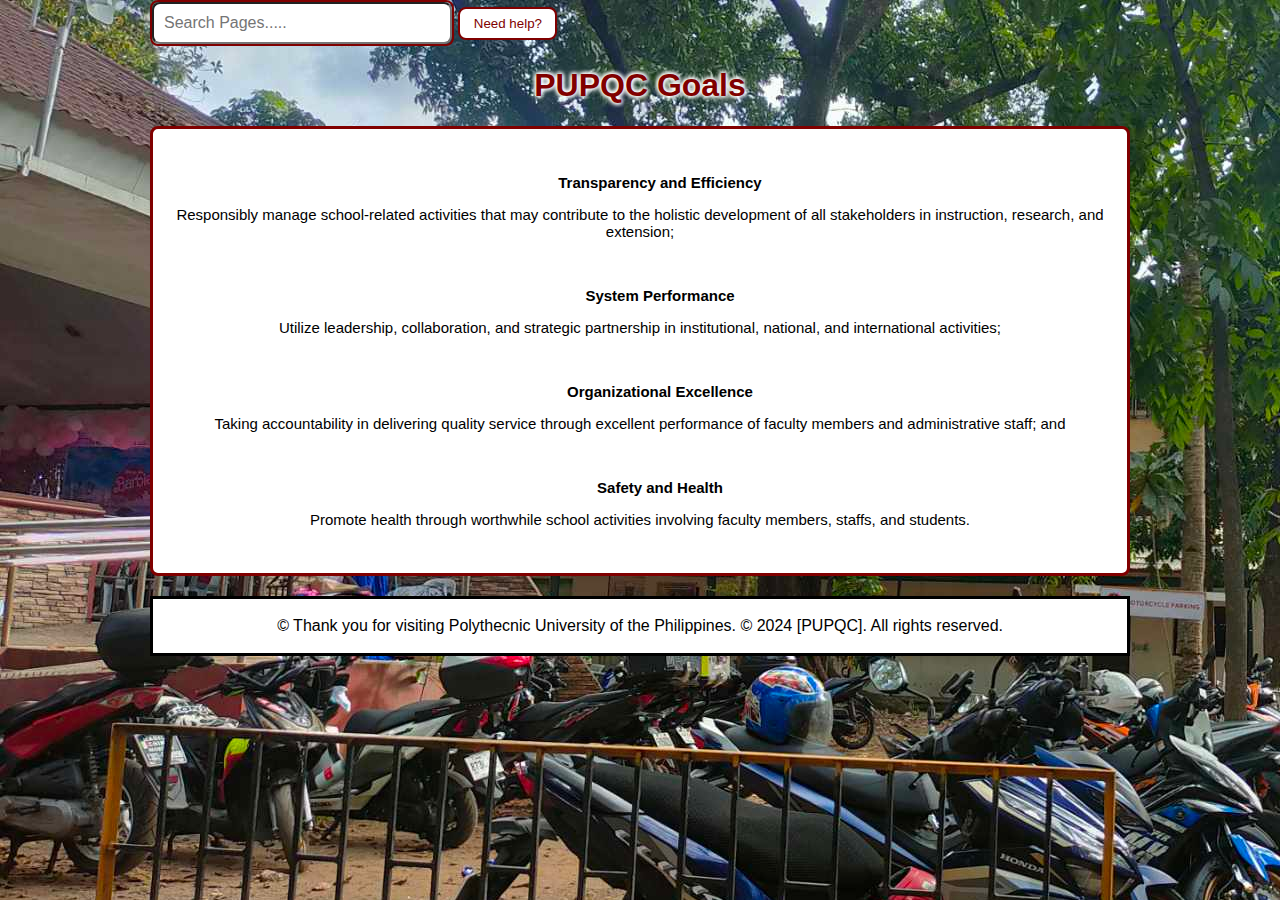
<file: goal.html>
<!DOCTYPE html>
<html lang="en">
<head>
    <meta charset="UTF-8">
    <meta name="viewport" content="width=device-width, initial-scale=1.0">
    <title>Goals</title>
    <style>
        body {
            font-family: Arial, sans-serif;
            margin: 0;
            background: url(bg3.jpg);
            background: cover;
            padding: 0px 150px 60px 150px;
        }

        header {
            margin: 0%;
            color: maroon;
            padding: 0px;
            text-align: center;
            text-shadow: 0 0 5px white,
            0 0 5px white,
            0 0 5px white,
            0 0 5px white;
        }

        .autocomplete {
  position: relative;
  display: inline-block;
  width: 300px;
  border: 2px solid maroon;
  border-radius: 8px;
  
}

.autocomplete input[type="text"] {
  width: calc(105.5% - 40px); 
  padding: 10px;
  border-radius: 8px;
  font-size: 16px;
  
}

.autocomplete i {
  position: absolute;
  top: 50%;
  transform: translateY(-50%);
  color: #aaa;
}

#autocompleteResults {
  color: maroon;
  position: absolute;
  top: 100%;
  left: 0;
  width: 100%;
  background-color: white;
  border-top: none;
  box-shadow: 0 4px 8px rgba(0, 0, 0, 0.1);
  z-index: 1;
}

.autocomplete-results div {
  padding: 10px;
  cursor: pointer;
  transition: background-color 0.3s ease;
  font-weight: 10px;
}

.autocomplete-results div:hover {
  color: white;
  background-color: maroon;
}

.autocomplete-results div:first-child {
  border-top: none;
}

        .description {
            text-align: center;
            font-size: 15px;
            border-radius: 8px;
            border: 3px solid maroon;
            padding: 30px 0px;
            background: white;
            max-width: 100%;
            margin: 20px auto;
        }

        button {
            background-color: white;
            color: maroon;
            padding: 0.5em 1em;
            border: none;
            border-radius: 8px;
            cursor: pointer;
            border: 2px solid maroon;
        }

        button:hover {
            background-color: maroon;
            color: white;
            border: 2px solid white;
        }

        footer {
        background-color: white;
        color: black;
        padding: 2px;
        text-align: center;
        position: static;
        bottom: 0;
        width: 99%;
        border: 3px solid black;
}
    </style>
</head>

<div class="autocomplete">
    <input type="text" id="searchInput" placeholder="Search Pages.....">
    <div id="autocompleteResults" class="autocomplete-results"></div>
  </div>      

<script>
const searchInput = document.getElementById('searchInput');
const autocompleteResults = document.getElementById('autocompleteResults');

const fixedResults = ['Home', 'Student Organizations', 'Goals', 'Facilities', 'Contacts', 'Help and Support', ]; // Fixed results

// Define mapping of results to corresponding pages
const pages = {
'Home': 'home.html',
'Student Organizations': 'students.html',
'Goals': 'goal.html',
'Facilities': 'facility.html',
'Contacts': 'contact.html',
'Help and Support': 'help.html'
};

searchInput.addEventListener('input', function() {
const searchQuery = this.value;
let results = [];

if (searchQuery) {
// Filter fixed results based on search query
results = fixedResults.filter(item =>
item.toLowerCase().includes(searchQuery.toLowerCase())
);

// If there are no fixed results matching the search query, clear the autocomplete results
if (results.length === 0) {
autocompleteResults.innerHTML = '<div>No results found! Try another word!</div>';
return;
}
} else {
results = fixedResults; // Display fixed results when no query
}

displayResults(results);
});

function displayResults(results) {
if (results.length > 0) {
const html = results.map(result => `<div>${result}</div>`).join('');
autocompleteResults.innerHTML = html;
} else {
autocompleteResults.innerHTML = '<div>No results found</div>';
}
}

autocompleteResults.addEventListener('click', function(event) {
if (event.target.tagName === 'DIV') {
const selectedResult = event.target.textContent;
searchInput.value = selectedResult;

// Check if the selected result has a corresponding page
if (pages[selectedResult]) {
// Redirect to the corresponding page
window.location.href = pages[selectedResult];
} else {
console.log("No page found for the selected result.");
}
}
});

</script>

<a href="help.html">
    <button type="button">Need help?</button>
  </a>
<body>

    <header>
        <h1>PUPQC Goals</h1>
    </header>

    <main>

        <div class="description">
            <b><ul>Transparency and Efficiency</ul></b>
            <p>Responsibly manage school-related activities that may contribute to the holistic development of all stakeholders in instruction, research, and extension;</p>
            <br>
            <b><ul>System Performance</ul></b>
            <p>Utilize leadership, collaboration, and strategic partnership in institutional, national, and international activities;</p>
            <br>
            <b><ul>Organizational Excellence</ul></b>
            <p>Taking accountability in delivering quality service through excellent performance of faculty members and administrative staff; and</p>
            <br>
            <b><ul>Safety and Health</ul></b>
            <p>Promote health through worthwhile school activities involving faculty members, staffs, and students.</p>
        </div>
    </main>

    <footer>
        <p>&copy; Thank you for visiting Polythecnic University of the Philippines. &copy; 2024 [PUPQC]. All rights reserved.</p></center>
    </footer>

</body>
</html>
</file>
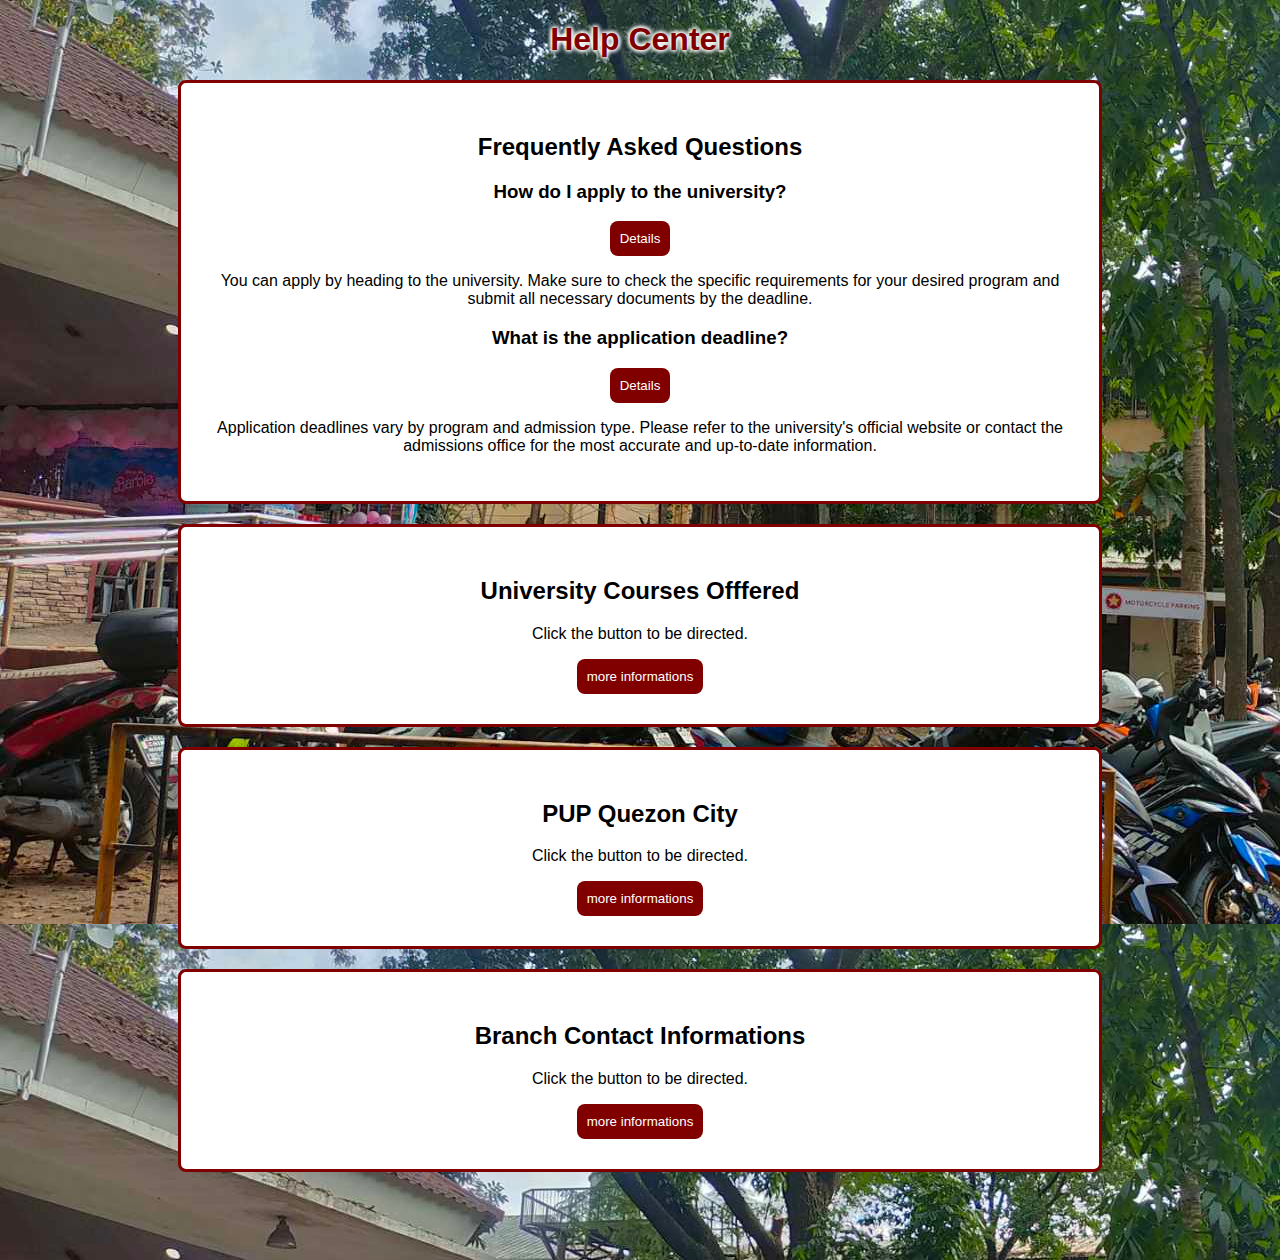
<file: help.html>
<!DOCTYPE html>
<html lang="en">
<head>
    <meta charset="UTF-8">
    <meta name="viewport" content="width=device-width, initial-scale=1.0">
    <title>Help Center</title>
    <style>
        html {
            scroll-behavior: smooth;
        }
        body {
            font-family: Arial, sans-serif;
            background: url(bg3.jpg);
            background: cover;
            padding: 0px 150px 60px 150px;
        }

        header {
            margin: 0%;
            color: maroon;
            padding: 0px;
            text-align: center;
            text-shadow: 0 0 5px white,
            0 0 5px white,
            0 0 5px white,
            0 0 5px white;
        }


        section {
            text-align: center;
            padding: 30px;
            margin: 20px;
            background-color: #fff;
            border-radius: 8px;
            border: 3px solid maroon;
        }

        button {
            padding: 10px;
            background-color: maroon;
            color: #fff;
            border: none;
            cursor: pointer;
            border-radius: 8px;
        }

        button:hover {
            background-color: darkgreen;
        }

    </style>
</head>

<body>

    <header>
        <h1>Help Center</h1>
    </header>

    <body>

    <section id="faq" class="faq">
        <h2>Frequently Asked Questions</h2>
        <div id="faq-content"></div>

        <h3>How do I apply to the university?</h3>
        <button class="toggleButton" data-target="answers1">Details</button>
        <div class="toggle-content" id="answers1">
        <p>You can apply by heading to the university. Make sure to check the specific requirements for your desired program and submit all necessary documents by the deadline.</p>
        </div>

        <h3>What is the application deadline?</h3>
        <button class="toggleButton" data-target="answers2">Details</button>
        <div class="toggle-content" id="answers2">
        <p>Application deadlines vary by program and admission type. Please refer to the university's official website or contact the admissions office for the most accurate and up-to-date information.</p>
        </div>

<script>
  var toggleButtons = document.getElementsByClassName('toggleButton');

  for (var i = 0; i < toggleButtons.length; i++) {
    toggleButtons[i].addEventListener('click', function() {
      var targetId = this.getAttribute('data-target');
      var targetDiv = document.getElementById(targetId);

      if (targetDiv.style.display === 'none') {
        targetDiv.style.display = 'block';
      } else {
        targetDiv.style.display = 'none';
      }
    });
  }
</script>
    </section>

<section id="getting-started">
    <h2>University Courses Offfered</h2>
    <p>Click the button to be directed.</p>
    <button onclick="showAlert('Click the OK button and You will be directed to the University Programs, Courses, and Studies offered', 'course.html')">more informations</button>
</section>

<section id="features">
    <h2>PUP Quezon City</h2>
    <p>Click the button to be directed.</p>
    <button onclick="showAlert('Explore our amazing university! Click the OK button and You will be directed.', 'pupqc.html')">more informations</button>
</section>

<section id="troubleshooting">
    <h2>Branch Contact Informations</h2>
    <p>Click the button to be directed.</p>
    <button onclick="showAlert('Having troubles to contact the university contacts? Click the OK button and You will be directed to the Branch Contact Informations.', 'branch.html')">more informations</button>
</section>

    <script>
        // Function to display alerts
function showAlert(message ,redirectUrl) {
    alert(message);

    if (redirectUrl) {
        window.location.href = redirectUrl;
    }
}

// Function to populate section content dynamically
function populateSectionContent(sectionId, content) {
    const section = document.getElementById(sectionId);
    const sectionContent = section.querySelector(`#${sectionId}-content`);
    sectionContent.textContent = content;
}

    </script>
</body>
</html>
</file>
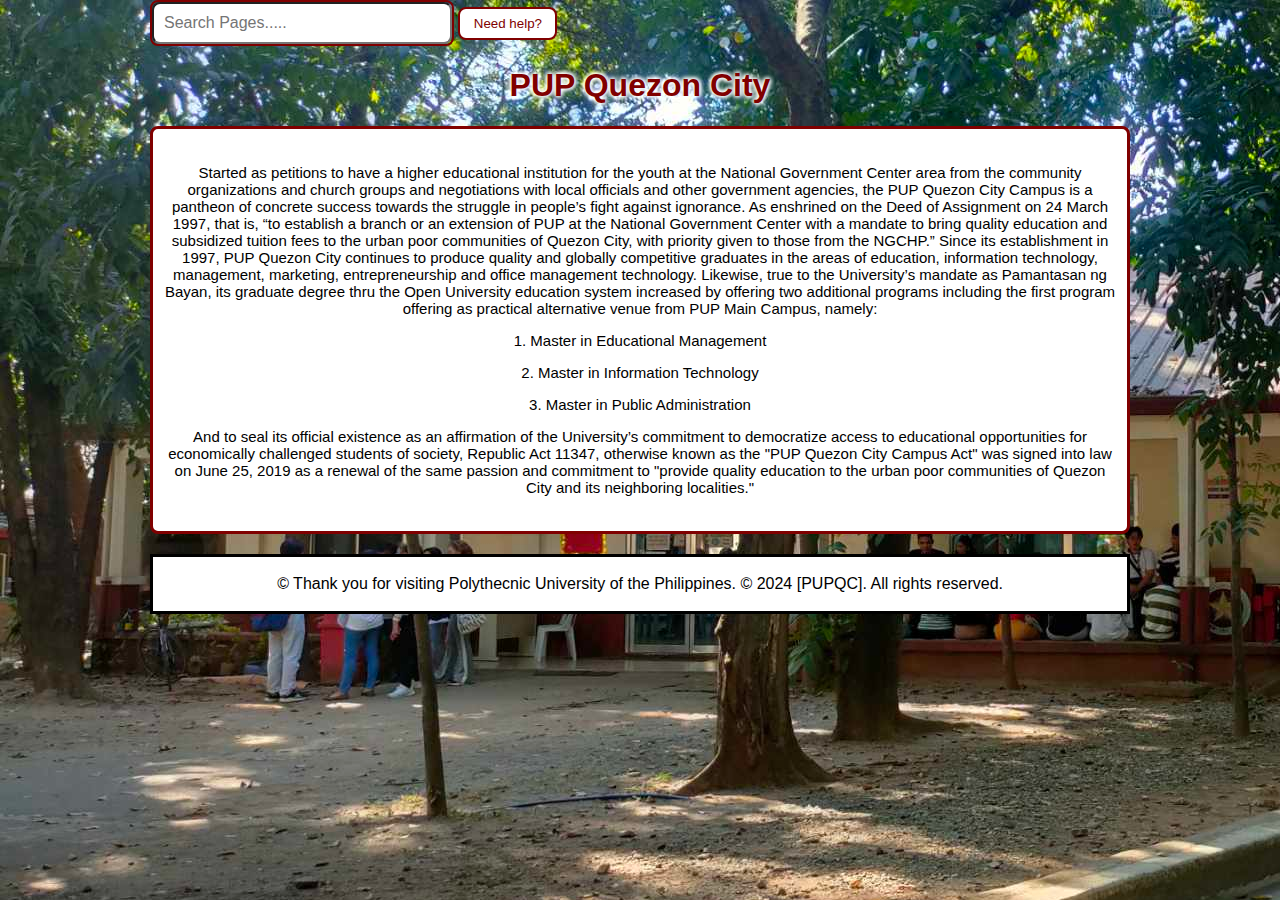
<file: pupqc.html>
<!DOCTYPE html>
<html lang="en">
<head>
    <meta charset="UTF-8">
    <meta name="viewport" content="width=device-width, initial-scale=1.0">
    <title>PUPQC</title>
    <style>
        body {
            font-family: Arial, sans-serif;
            margin: 0;
            background: url(bg2.jpg);
            background: cover;
            padding: 0px 150px 60px 150px;
        }

        header {
            margin: 0%;
            color: maroon;
            padding: 0px;
            text-align: center;
            text-shadow: 0 0 5px white,
            0 0 5px white,
            0 0 5px white,
            0 0 5px white;
        }

        .autocomplete {
  position: relative;
  display: inline-block;
  width: 300px;
  border: 2px solid maroon;
  border-radius: 8px;
  
}

.autocomplete input[type="text"] {
  width: calc(105.5% - 40px); 
  padding: 10px;
  border-radius: 8px;
  font-size: 16px;
  
}

.autocomplete i {
  position: absolute;
  top: 50%;
  transform: translateY(-50%);
  color: #aaa;
}

#autocompleteResults {
  color: maroon;
  position: absolute;
  top: 100%;
  left: 0;
  width: 100%;
  background-color: white;
  border-top: none;
  box-shadow: 0 4px 8px rgba(0, 0, 0, 0.1);
  z-index: 1;
}

.autocomplete-results div {
  padding: 10px;
  cursor: pointer;
  transition: background-color 0.3s ease;
  font-weight: 10px;
}

.autocomplete-results div:hover {
  color: white;
  background-color: maroon;
}

.autocomplete-results div:first-child {
  border-top: none;
}

        .description {
            text-align: center;
            font-size: 15px;
            border-radius: 8px;
            border: 3px solid maroon;
            padding: 20px 10px;
            background: white;
            max-width: 100%;
            margin: 20px auto;
        }

        h2 {
            color: maroon;
        }

        h3 {
            color:#909090;
        }

        button {
            background-color: white;
            color: maroon;
            padding: 0.5em 1em;
            border: none;
            border-radius: 8px;
            cursor: pointer;
            border: 2px solid maroon;
        }

        button:hover {
            background-color: maroon;
            color: white;
            border: 2px solid white;
        }

        footer {
        background-color: white;
        color: black;
        padding: 2px;
        text-align: center;
        position: static;
        bottom: 0;
        width: 99%;
        border: 3px solid black;
}
    </style>
</head>

<div class="autocomplete">
    <input type="text" id="searchInput" placeholder="Search Pages.....">
    <div id="autocompleteResults" class="autocomplete-results"></div>
  </div>      

<script>
const searchInput = document.getElementById('searchInput');
const autocompleteResults = document.getElementById('autocompleteResults');

const fixedResults = ['Home', 'Student Organizations', 'Goals', 'Facilities', 'Contacts', 'Help and Support', ]; // Fixed results

// Define mapping of results to corresponding pages
const pages = {
'Home': 'home.html',
'Student Organizations': 'students.html',
'Goals': 'goal.html',
'Facilities': 'facility.html',
'Contacts': 'contact.html',
'Help and Support': 'help.html'
};

searchInput.addEventListener('input', function() {
const searchQuery = this.value;
let results = [];

if (searchQuery) {
// Filter fixed results based on search query
results = fixedResults.filter(item =>
item.toLowerCase().includes(searchQuery.toLowerCase())
);

// If there are no fixed results matching the search query, clear the autocomplete results
if (results.length === 0) {
autocompleteResults.innerHTML = '<div>No results found! Try another word!</div>';
return;
}
} else {
results = fixedResults; // Display fixed results when no query
}

displayResults(results);
});

function displayResults(results) {
if (results.length > 0) {
const html = results.map(result => `<div>${result}</div>`).join('');
autocompleteResults.innerHTML = html;
} else {
autocompleteResults.innerHTML = '<div>No results found</div>';
}
}

autocompleteResults.addEventListener('click', function(event) {
if (event.target.tagName === 'DIV') {
const selectedResult = event.target.textContent;
searchInput.value = selectedResult;

// Check if the selected result has a corresponding page
if (pages[selectedResult]) {
// Redirect to the corresponding page
window.location.href = pages[selectedResult];
} else {
console.log("No page found for the selected result.");
}
}
});

</script>

<a href="help.html">
    <button type="button">Need help?</button>
  </a>
<body>

    <header>
        <h1>PUP Quezon City</h1>
    </header>

    <main>

        <div class="description">
            <p>Started as petitions to have a higher educational institution for the youth at the National Government Center area from the community organizations and church groups and negotiations with local officials and other government agencies, the PUP Quezon City Campus is a pantheon of concrete success towards the struggle in people’s fight against ignorance. As enshrined on the Deed of Assignment on 24 March 1997, that is, “to establish a branch or an extension of PUP at the National Government Center with a mandate to bring quality education and subsidized tuition fees to the urban poor communities of Quezon City, with priority given to those from the NGCHP.” Since its establishment in 1997, PUP Quezon City continues to produce quality and globally competitive graduates in the areas of education, information technology, management, marketing, entrepreneurship and office management technology. Likewise, true to the University’s mandate as Pamantasan ng Bayan, its graduate degree thru the Open University education system increased by offering two additional programs including the first program offering as practical alternative venue from PUP Main Campus, namely:</p>
            <p>1. Master in Educational Management</p>
            <p>2. Master in Information Technology</p>
            <p>3. Master in Public Administration</p>
            <p>And to seal its official existence as an affirmation of the University’s commitment to democratize access to educational opportunities for economically challenged students of society, Republic Act 11347, otherwise known as the "PUP Quezon City Campus Act" was signed into law on June 25, 2019 as a renewal of the same passion and commitment to "provide quality education to the urban poor communities of Quezon City and its neighboring localities."</p>
        </div>
    </main>

    <footer>
        <p>&copy; Thank you for visiting Polythecnic University of the Philippines. &copy; 2024 [PUPQC]. All rights reserved.</p></center>
    </footer>

</body>
</html>
</file>
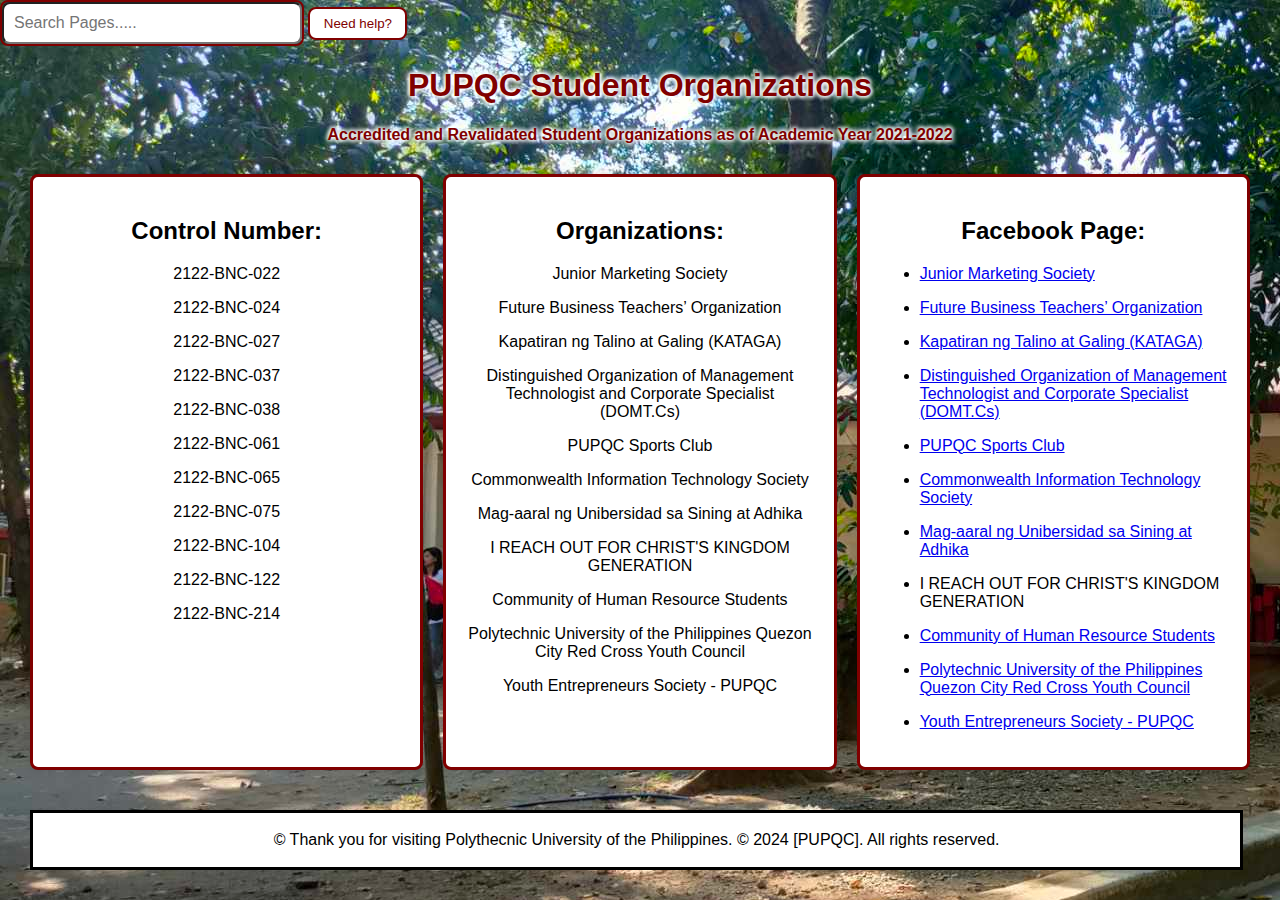
<file: students.html>
<!DOCTYPE html>
<html lang="en">
<head>
    <meta charset="UTF-8">
    <meta name="viewport" content="width=device-width, initial-scale=1.0">
    <title>Students</title>
    <style>
        body {
            font-family: Arial, sans-serif;
            margin: 0;
            padding: 0;
            background: url(bg2.jpg);
            background: cover;
        }

        header {
            margin: 0%;
            color: maroon;
            padding: 0px;
            text-align: center;
            text-shadow: 0 0 5px white,
            0 0 5px white,
            0 0 5px white,
            0 0 5px white;
        }

        .autocomplete {
  position: relative;
  display: inline-block;
  width: 300px;
  border: 2px solid maroon;
  border-radius: 8px;
  
}

.autocomplete input[type="text"] {
  width: calc(105.5% - 40px); 
  padding: 10px;
  border-radius: 8px;
  font-size: 16px;
  
}

.autocomplete i {
  position: absolute;
  top: 50%;
  transform: translateY(-50%);
  color: #aaa;
}

#autocompleteResults {
  color: maroon;
  position: absolute;
  top: 100%;
  left: 0;
  width: 100%;
  background-color: white;
  border-top: none;
  box-shadow: 0 4px 8px rgba(0, 0, 0, 0.1);
  z-index: 1;
}

.autocomplete-results div {
  padding: 10px;
  cursor: pointer;
  transition: background-color 0.3s ease;
  font-weight: 10px;
}

.autocomplete-results div:hover {
  color: white;
  background-color: maroon;
}

.autocomplete-results div:first-child {
  border-top: none;
}

        section {
            display: flex;
            justify-content: space-between;
            margin: 20px;
        }

        .column {
            color: black;
            flex: 1;
            background-color: #fff;
            border: 3px solid maroon;
            box-shadow: 0 0 10px rgba(0, 0, 0, 0.1);
            padding: 20px;
            margin: 10px;
            border-radius: 8px;
        }

        button {
            background-color: white;
            color: maroon;
            padding: 0.5em 1em;
            border: none;
            border-radius: 8px;
            cursor: pointer;
            border: 2px solid maroon;
        }

        button:hover {
            background-color: maroon;
            color: white;
            border: 2px solid white;
        }

        footer {
           margin: 30px;
           background-color: white;
           color: black;
           padding: 2px;
           align-items: center;
           justify-content: center;
           text-align: center;
           position: static;
           bottom: 0;
           width: 94%;
           border: 3px solid black;
        }
    </style>
</head>

<div class="autocomplete">
    <input type="text" id="searchInput" placeholder="Search Pages.....">
    <div id="autocompleteResults" class="autocomplete-results"></div>
  </div>      

<script>
const searchInput = document.getElementById('searchInput');
const autocompleteResults = document.getElementById('autocompleteResults');

const fixedResults = ['Home', 'Student Organizations', 'Goals', 'Facilities', 'Contacts', 'Help and Support', ]; // Fixed results

// Define mapping of results to corresponding pages
const pages = {
'Home': 'home.html',
'Student Organizations': 'students.html',
'Goals': 'goal.html',
'Facilities': 'facility.html',
'Contacts': 'contact.html',
'Help and Support': 'help.html'
};

searchInput.addEventListener('input', function() {
const searchQuery = this.value;
let results = [];

if (searchQuery) {
// Filter fixed results based on search query
results = fixedResults.filter(item =>
item.toLowerCase().includes(searchQuery.toLowerCase())
);

// If there are no fixed results matching the search query, clear the autocomplete results
if (results.length === 0) {
autocompleteResults.innerHTML = '<div>No results found! Try another word!</div>';
return;
}
} else {
results = fixedResults; // Display fixed results when no query
}

displayResults(results);
});

function displayResults(results) {
if (results.length > 0) {
const html = results.map(result => `<div>${result}</div>`).join('');
autocompleteResults.innerHTML = html;
} else {
autocompleteResults.innerHTML = '<div>No results found</div>';
}
}

autocompleteResults.addEventListener('click', function(event) {
if (event.target.tagName === 'DIV') {
const selectedResult = event.target.textContent;
searchInput.value = selectedResult;

// Check if the selected result has a corresponding page
if (pages[selectedResult]) {
// Redirect to the corresponding page
window.location.href = pages[selectedResult];
} else {
console.log("No page found for the selected result.");
}
}
});

</script>

<a href="help.html">
    <button type="helpbutton">Need help?</button>
  </a>
<body>

    <header>
        <h1>PUPQC Student Organizations</h1>
        <b><p>Accredited and Revalidated Student Organizations as of Academic Year 2021-2022</p></b>
    </header>

    <section>
        <div class="column">
            <center><h2>Control Number:</h2>
           <P>2122-BNC-022</P>
           <P>2122-BNC-024</P>
           <P>2122-BNC-027</P>
           <P>2122-BNC-037</P>
           <P>2122-BNC-038</P>
           <P>2122-BNC-061</P>
           <P>2122-BNC-065</P>
           <P>2122-BNC-075</P>
           <P>2122-BNC-104</P>
           <P>2122-BNC-122</P>
           <P>2122-BNC-214</P></center>
        </div>

        <div class="column">
            <center><h2>Organizations:</h2>
            <P>Junior Marketing Society</P>
            <P>Future Business Teachers’ Organization</P>
            <P>Kapatiran ng Talino at Galing (KATAGA)</P>
            <P>Distinguished Organization of Management Technologist and Corporate Specialist (DOMT.Cs)</P>
            <P>PUPQC Sports Club</P>
            <P>Commonwealth Information Technology Society</P>
            <P>Mag-aaral ng Unibersidad sa Sining at Adhika</P>
            <P>I REACH OUT FOR CHRIST'S KINGDOM GENERATION</P>
            <P>Community of Human Resource Students</P>
            <P>Polytechnic University of the Philippines Quezon City Red Cross Youth Council</P>
            <P>Youth Entrepreneurs Society - PUPQC</P></center>
        </div>

        <div class="column">
            <center><h2>Facebook Page:</h2></center>
            <div>
                <ul>
                    <li>
                        <a href="https://web.facebook.com/JMSPUPQC/">
                            <i class="fa-brands fa-x-pupqc facebook page-f"></i>
                            <span>Junior Marketing Society</span>
                        </a>
                    </li>
                    <li>
                        <a href="https://web.facebook.com/fbtopupmanila/">
                            <i class="fa-brands fa-x-musa pupqc"></i>
                            <p>Future Business Teachers’ Organization</p>
                        </a>
                    </li>
                    <li>
                    <a href="https://web.facebook.com/katagapupqc/">
                        <i class="fa-brands fa-vox nova"></i>
                        <span>Kapatiran ng Talino at Galing (KATAGA)</span>
                    </a>
                    </li>
                    <li>
                        <a href="https://web.facebook.com/DOMT.CsPUPQCOfficial/">
                            <i class="fa-brands fa-pupqc council of leaders"></i>
                            <p>Distinguished Organization of Management Technologist and Corporate Specialist (DOMT.Cs)</p>
                        </a>
                        </li>
                            <li>
                                <a href="https://web.facebook.com/PSCofficial19/">
                                    <i class="fa-brands fa-pupqc facebook page-f"></i>
                                    <span>PUPQC Sports Club</span>
                                </a>
                            </li>
                            <li>
                                <a href="https://web.facebook.com/CommITSPUPQC/">
                                    <i class="fa-brands fa-x-musa pupqc"></i>
                                    <p>Commonwealth Information Technology Society</p>
                                </a>
                            </li>
                            <li>
                            <a href="https://web.facebook.com/musapupqc/">
                                <i class="fa-brands fa-vox nova"></i>
                                <span>Mag-aaral ng Unibersidad sa Sining at Adhika</span>
                            </a>
                            </li>
                            <li>
                                    <i class="fa-brands fa-facebook page"></i>
                                    <p>I REACH OUT FOR CHRIST'S KINGDOM GENERATION</p>
                                </a>
                                </li>
                                <li>
                                    <a href="https://web.facebook.com/chrspupqc/">
                                        <i class="fa-brands fa-pupqc facebook page-f"></i>
                                        <span>Community of Human Resource Students</span>
                                    </a>
                                </li>
                                <li>
                                    <a href="https://web.facebook.com/PUPQCRCY/">
                                        <i class="fa-brands fa-x-musa pupqc"></i>
                                        <p>Polytechnic University of the Philippines Quezon City Red Cross Youth Council</p>
                                    </a>
                                </li>
                                <li>
                                <a href="https://web.facebook.com/YouthEntrepreneursSociety/">
                                    <i class="fa-brands fa-vox nova"></i>
                                    <span>Youth Entrepreneurs Society - PUPQC</span>
                                </a>
                                </li>
                </ul>
                </div>
                </div>
</section>

<footer>
    <p>&copy; Thank you for visiting Polythecnic University of the Philippines. &copy; 2024 [PUPQC]. All rights reserved. </p>
</footer>

</body>
</html>
</file>
